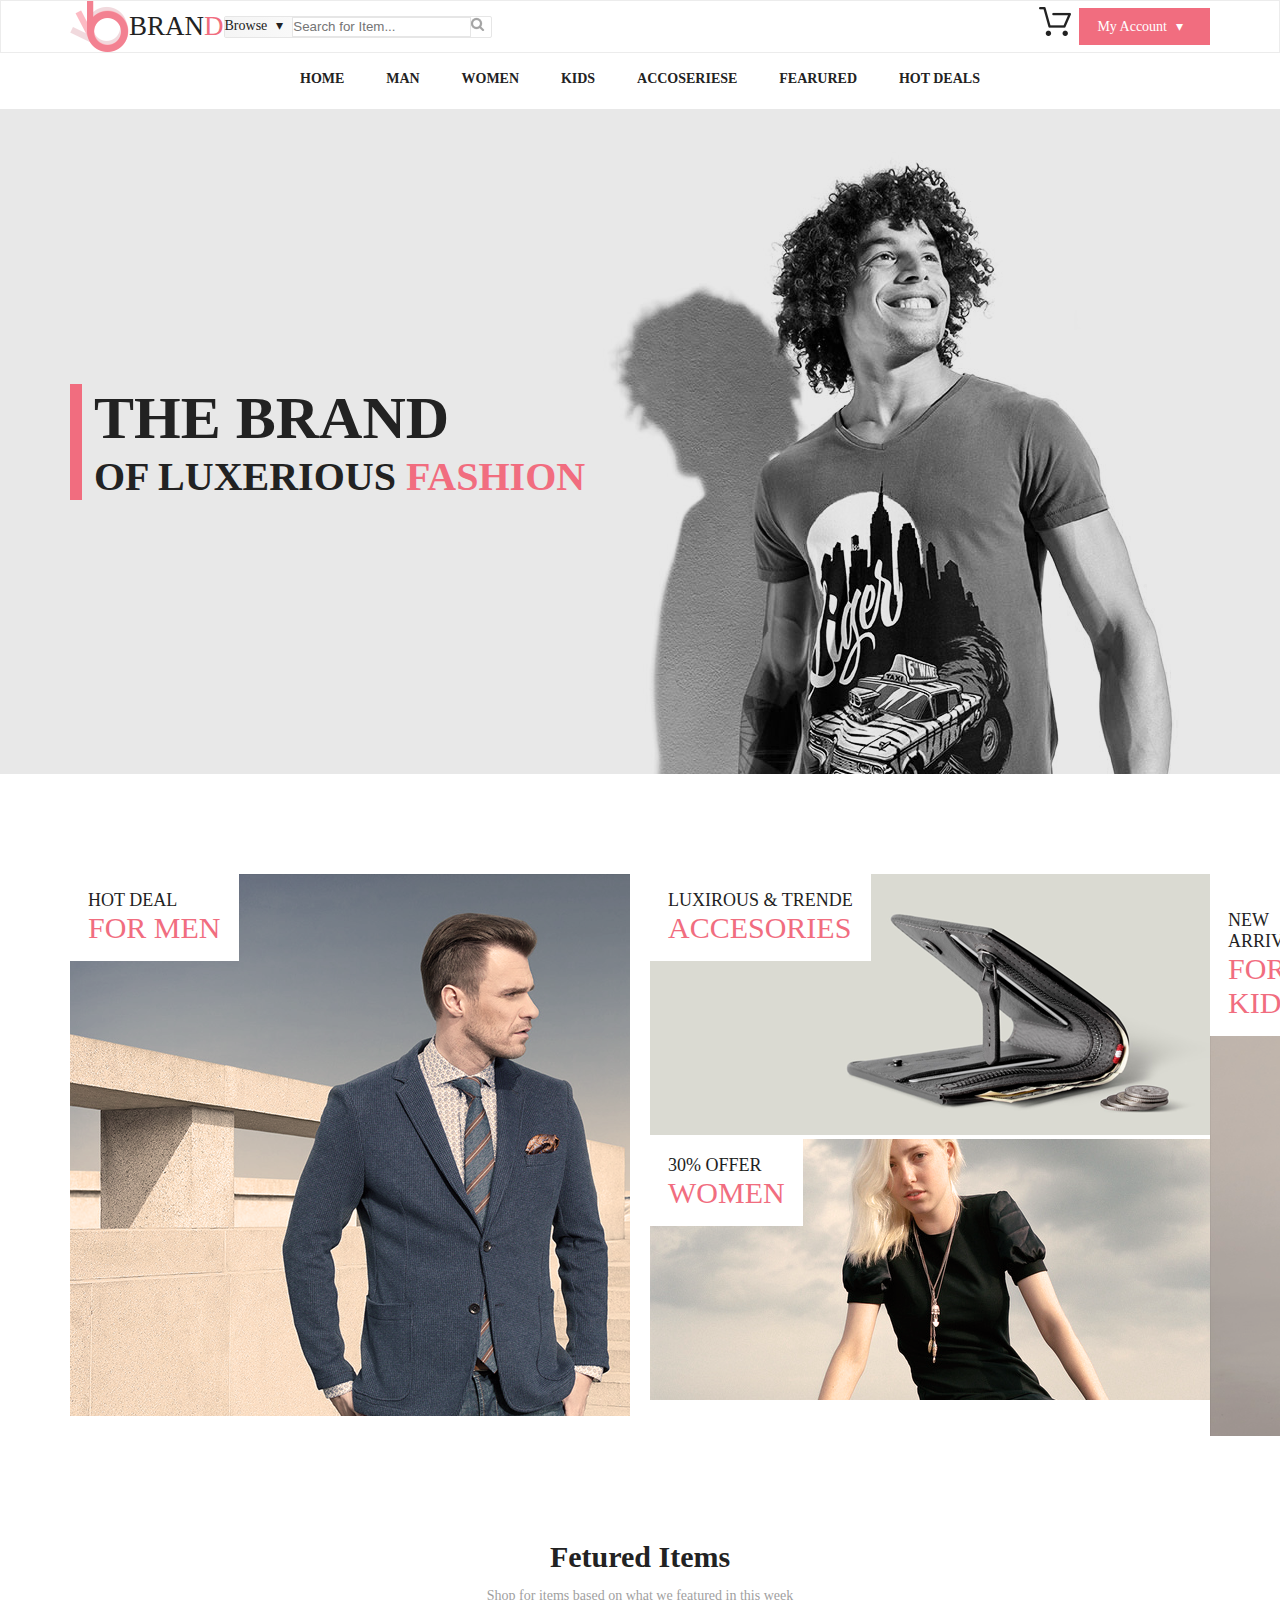
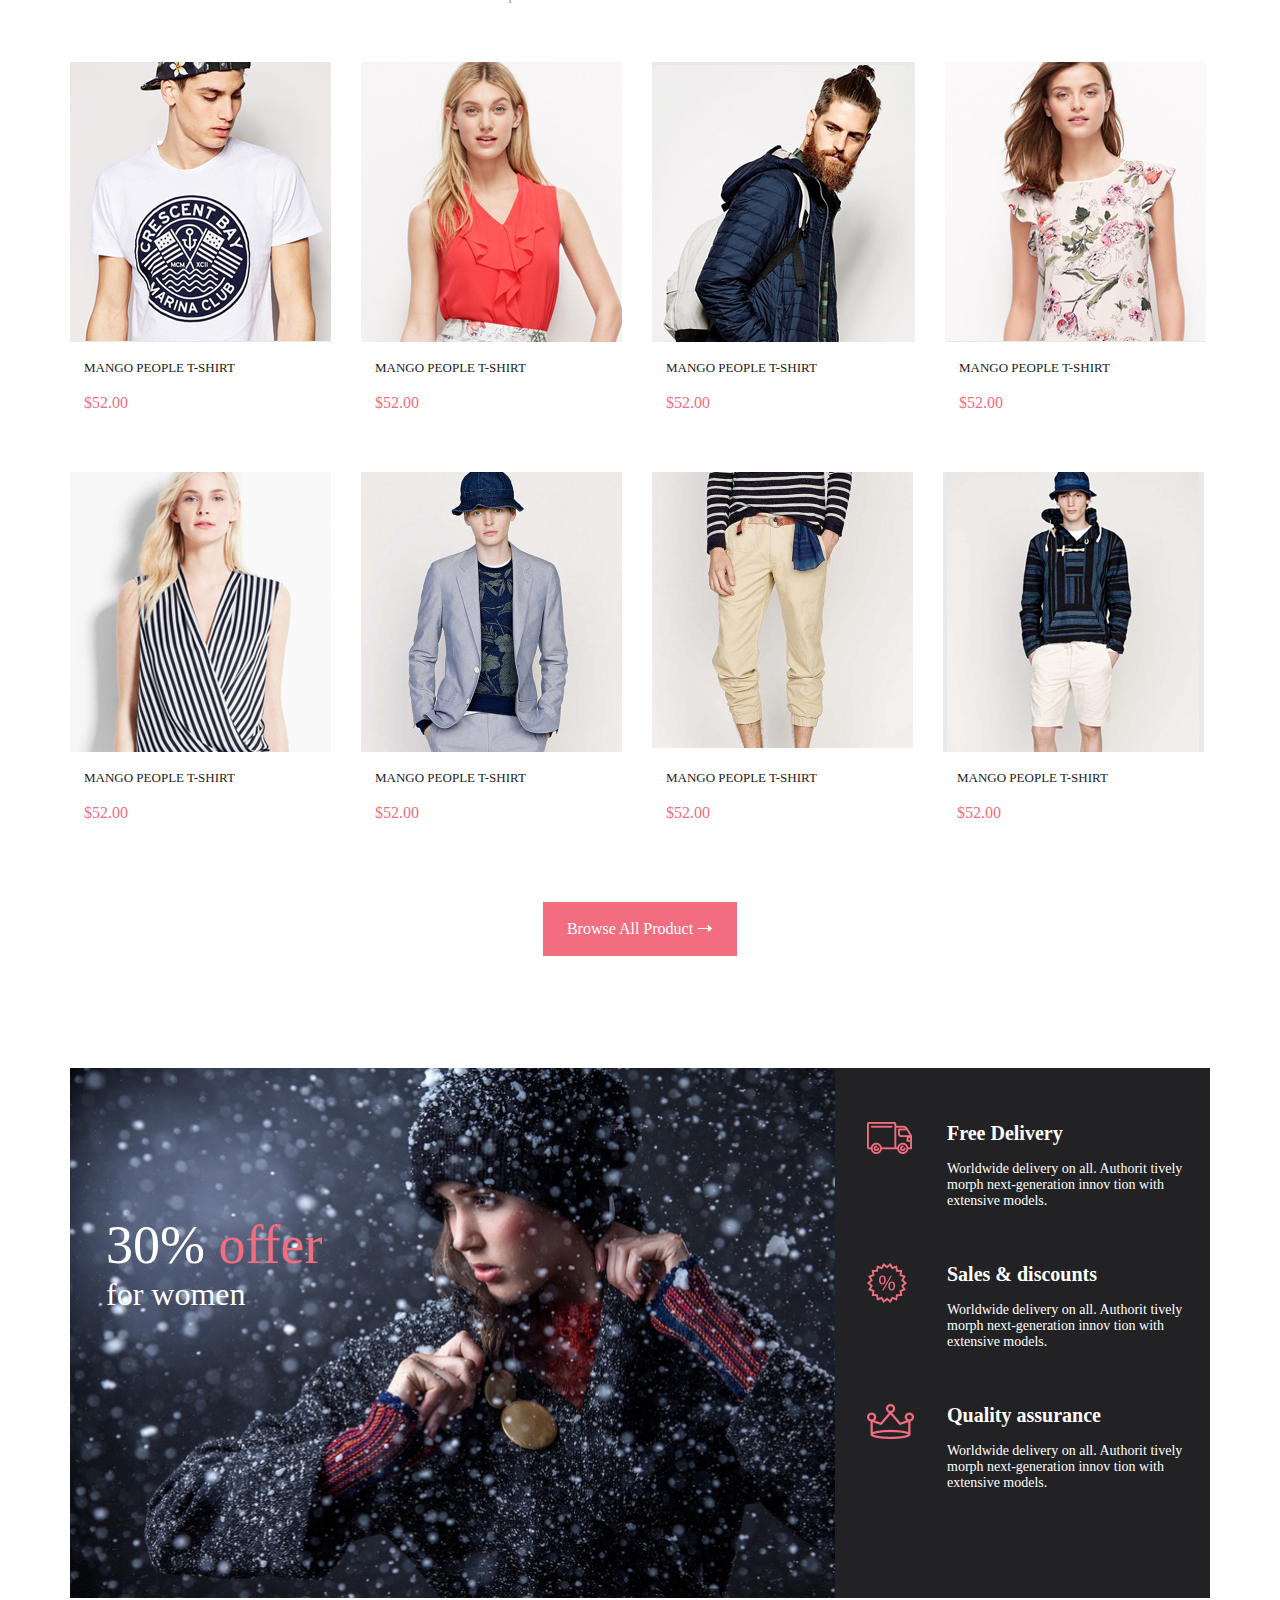
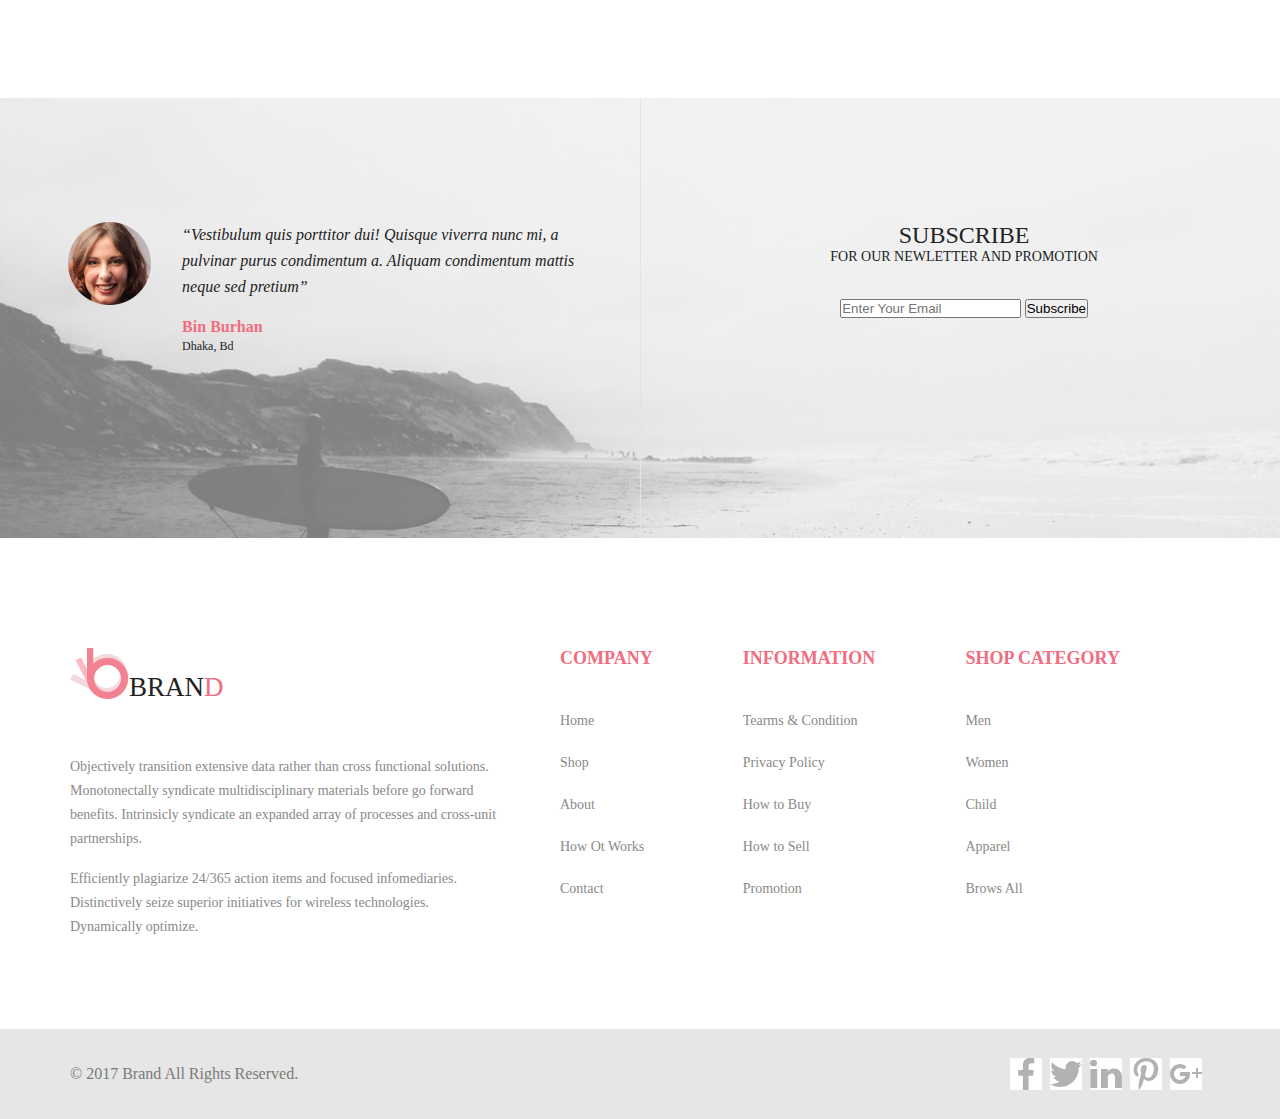
<file: index.html>
<!DOCTYPE html>
<html lang="en">

<head>
  <meta charset="UTF-8">
  <meta http-equiv="X-UA-Compatible" content="IE=edge">
  <meta name="viewport" content="width=device-width, initial-scale=1.0">
  <link rel="stylesheet" href="style.css">
  <title>Brand Shop</title>
</head>

<body>
  <header>
    <div class="main-menu">
      <div class="container">
        <div class="main-menu__wrapper">
          <div class="main-menu__left">
            <a class="logo" href="#">
              <img src="img/logo.png" alt="Brand logo">
              Bran<span class="pink-color">d</span>
            </a>
            <div class="main-menu__search">
              <details class="search__dropdown">
                <summary class="search__sum">Browse</summary>
                <div class="search__wrapper">
                  <h3 class="search__heading">Women</h5>
                  <ul class="search__list">
                    <li class="search__item">Dresses</li>
                    <li class="search__item">Tops</li>
                    <li class="search__item">Sweaters/Knits</li>
                    <li class="search__item">Jackets/Coats</li>
                    <li class="search__item">Blazers</li>
                    <li class="search__item">Denim</li>
                    <li class="search__item">Leggings/Pants</li>
                    <li class="search__item">Accessories</li>
                  </ul>
                  <h3 class="search__heading">Men</h5>
                  <ul class="search__list">
                    <li class="search__item">Tees/Tank tops</li>
                    <li class="search__item">Shirts/Polos</li>
                    <li class="search__item">Sweaters</li>
                    <li class="search__item">Sweatshirts/Hoodies</li>
                    <li class="search__item">Blazer</li>
                    <li class="search__item">Jackets/vests</li>
                  </ul>
                </div>
              </details>
              <form class="search__form">
                <input class="search__field" name="search" id="search" type="search" placeholder="Search for Item...">
                <button class="search__btn" type="submit"></button>
              </form>
            </div>
          </div>
          <div class="main-menu__right">
            <a class="main-menu__cart" href="#"></a>
            <div class="cart__wrapper">
              <ul class="cart__list">
                <li class="cart__item">
                  <a class="cart__item-link" href="#">
                    <div class="cart__item-info">
                      <h3 class="cart__item-heading">Rebox zane</h3>
                      <p>rating</p>
                      <span class="pink-color">1 x $250</span>
                    </div>
                    <img class="cart__item-img" src="img/cart-img1.png" alt="cart-img">
                  </a>
                </li>
                <li class="cart__item">
                  <a class="cart__item-link" href="#">
                    <div class="cart__item-info">
                      <h3 class="cart__item-heading">Rebox zane</h3>
                      <p>rating</p>
                      <span class="pink-color">1 x $250</span>
                  </div>
                  <img class="cart__item-img" src="img/cart-img2.png" alt="cart-img">
                  </a>  
                </li>
              </ul>
              <div class="cart__total">
                <p>Total</p>
                <span>$500.00</span>
              </div>
              <a class="cart__btn cart__check-btn" href="#">Checkout</a>
              <a class="cart__btn" href="#">Go to cart</a>
            </div>
            <details class="main-menu__dropdown">
              <summary>My Account</summary>
            </details>
          </div>
        </div>
      </div>
    </div>
    <nav class="nav container">
      <ul class="nav__list">
        <li class="nav__item">
          <a class="nav__link" href="#">Home</a>
          <div class="mega-menu">
            <div class="mega-menu__wrapper">
              <h3 class="mega-menu__heading">Women</h3>
              <ul class="mega-menu__list">
                <li class="mega-menu__item">
                  <a class="mega-menu__link" href="#">Dresses</a>
                </li>
                <li class="mega-menu__item">
                  <a class="mega-menu__link" href="#">Tops</a>
                </li>
                <li class="mega-menu__item">
                  <a class="mega-menu__link" href="#">Sweaters/Knits</a>
                </li>
                <li class="mega-menu__item">
                  <a class="mega-menu__link" href="#">Jackets/Coats</a>
                </li>
                <li class="mega-menu__item">
                  <a class="mega-menu__link" href="#">Blazers</a>
                </li>
                <li class="mega-menu__item">
                  <a class="mega-menu__link" href="#">Denim</a>
                </li>
                <li class="mega-menu__item">
                  <a class="mega-menu__link" href="#">Legging/Pants</a>
                </li>
                <li class="mega-menu__item">
                  <a class="mega-menu__link" href="#">Skirts/Shorts</a>
                </li>
                <li class="mega-menu__item">
                  <a class="mega-menu__link" href="#">Accessories</a>
                </li>
              </ul>
            </div>
            <div class="mega-menu__wrapper">
              <h3 class="mega-menu__heading">Women</h3>
              <ul class="mega-menu__list">
                <li class="mega-menu__item">
                  <a class="mega-menu__link" href="#">Dresses</a>
                </li>
                <li class="mega-menu__item">
                  <a class="mega-menu__link" href="#">Tops</a>
                </li>
                <li class="mega-menu__item">
                  <a class="mega-menu__link" href="#">Sweaters/Knits</a>
                </li>
                <li class="mega-menu__item">
                  <a class="mega-menu__link" href="#">Jackets/Coats</a>
                </li>
              </ul>
            </div>
            <div class="mega-menu__wrapper">
              <h3 class="mega-menu__heading">Women</h3>
              <ul class="mega-menu__list">
                <li class="mega-menu__item">
                  <a class="mega-menu__link" href="#">Dresses</a>
                </li>
                <li class="mega-menu__item">
                  <a class="mega-menu__link" href="#">Tops</a>
                </li>
                <li class="mega-menu__item">
                  <a class="mega-menu__link" href="#">Sweaters/Knits</a>
                </li>
              </ul>
            </div>
            <div class="mega-menu__wrapper">
              <h3 class="mega-menu__heading">Women</h3>
              <ul class="mega-menu__list">
                <li class="mega-menu__item">
                  <a class="mega-menu__link" href="#">Dresses</a>
                </li>
                <li class="mega-menu__item">
                  <a class="mega-menu__link" href="#">Tops</a>
                </li>
                <li class="mega-menu__item">
                  <a class="mega-menu__link" href="#">Sweaters/Knits</a>
                </li>
                <li class="mega-menu__item">
                  <a class="mega-menu__link" href="#">Jackets/Coats</a>
                </li>
              </ul>
            </div>
            <div class="mega-menu__wrapper">
              <a href="#">
                <img src="img/mega-menu-sale.png" alt="super-sale">
              </a>
            </div>
          </div>
        </li>
        <li class="nav__item">
          <a class="nav__link" href="#">Man</a>
          <div class="mega-menu">
            <div class="mega-menu__wrapper">
              <h3 class="mega-menu__heading">Women</h3>
              <ul class="mega-menu__list">
                <li class="mega-menu__item">
                  <a class="mega-menu__link" href="#">Dresses</a>
                </li>
                <li class="mega-menu__item">
                  <a class="mega-menu__link" href="#">Tops</a>
                </li>
                <li class="mega-menu__item">
                  <a class="mega-menu__link" href="#">Sweaters/Knits</a>
                </li>
                <li class="mega-menu__item">
                  <a class="mega-menu__link" href="#">Jackets/Coats</a>
                </li>
                <li class="mega-menu__item">
                  <a class="mega-menu__link" href="#">Blazers</a>
                </li>
                <li class="mega-menu__item">
                  <a class="mega-menu__link" href="#">Denim</a>
                </li>
                <li class="mega-menu__item">
                  <a class="mega-menu__link" href="#">Legging/Pants</a>
                </li>
                <li class="mega-menu__item">
                  <a class="mega-menu__link" href="#">Skirts/Shorts</a>
                </li>
                <li class="mega-menu__item">
                  <a class="mega-menu__link" href="#">Accessories</a>
                </li>
              </ul>
            </div>
            <div class="mega-menu__wrapper">
              <h3 class="mega-menu__heading">Women</h3>
              <ul class="mega-menu__list">
                <li class="mega-menu__item">
                  <a class="mega-menu__link" href="#">Dresses</a>
                </li>
                <li class="mega-menu__item">
                  <a class="mega-menu__link" href="#">Tops</a>
                </li>
                <li class="mega-menu__item">
                  <a class="mega-menu__link" href="#">Sweaters/Knits</a>
                </li>
                <li class="mega-menu__item">
                  <a class="mega-menu__link" href="#">Jackets/Coats</a>
                </li>
              </ul>
            </div>
            <div class="mega-menu__wrapper">
              <h3 class="mega-menu__heading">Women</h3>
              <ul class="mega-menu__list">
                <li class="mega-menu__item">
                  <a class="mega-menu__link" href="#">Dresses</a>
                </li>
                <li class="mega-menu__item">
                  <a class="mega-menu__link" href="#">Tops</a>
                </li>
                <li class="mega-menu__item">
                  <a class="mega-menu__link" href="#">Sweaters/Knits</a>
                </li>
              </ul>
            </div>
            <div class="mega-menu__wrapper">
              <h3 class="mega-menu__heading">Women</h3>
              <ul class="mega-menu__list">
                <li class="mega-menu__item">
                  <a class="mega-menu__link" href="#">Dresses</a>
                </li>
                <li class="mega-menu__item">
                  <a class="mega-menu__link" href="#">Tops</a>
                </li>
                <li class="mega-menu__item">
                  <a class="mega-menu__link" href="#">Sweaters/Knits</a>
                </li>
                <li class="mega-menu__item">
                  <a class="mega-menu__link" href="#">Jackets/Coats</a>
                </li>
              </ul>
            </div>
            <div class="mega-menu__wrapper">
              <a href="#">
                <img src="img/mega-menu-sale.png" alt="super-sale">
              </a>
            </div>
          </div>
        </li>
        <li class="nav__item">
          <a class="nav__link" href="#">Women</a>
          <div class="mega-menu">
            <div class="mega-menu__wrapper">
              <h3 class="mega-menu__heading">Women</h3>
              <ul class="mega-menu__list">
                <li class="mega-menu__item">
                  <a class="mega-menu__link" href="#">Dresses</a>
                </li>
                <li class="mega-menu__item">
                  <a class="mega-menu__link" href="#">Tops</a>
                </li>
                <li class="mega-menu__item">
                  <a class="mega-menu__link" href="#">Sweaters/Knits</a>
                </li>
                <li class="mega-menu__item">
                  <a class="mega-menu__link" href="#">Jackets/Coats</a>
                </li>
                <li class="mega-menu__item">
                  <a class="mega-menu__link" href="#">Blazers</a>
                </li>
                <li class="mega-menu__item">
                  <a class="mega-menu__link" href="#">Denim</a>
                </li>
                <li class="mega-menu__item">
                  <a class="mega-menu__link" href="#">Legging/Pants</a>
                </li>
                <li class="mega-menu__item">
                  <a class="mega-menu__link" href="#">Skirts/Shorts</a>
                </li>
                <li class="mega-menu__item">
                  <a class="mega-menu__link" href="#">Accessories</a>
                </li>
              </ul>
            </div>
            <div class="mega-menu__wrapper">
              <h3 class="mega-menu__heading">Women</h3>
              <ul class="mega-menu__list">
                <li class="mega-menu__item">
                  <a class="mega-menu__link" href="#">Dresses</a>
                </li>
                <li class="mega-menu__item">
                  <a class="mega-menu__link" href="#">Tops</a>
                </li>
                <li class="mega-menu__item">
                  <a class="mega-menu__link" href="#">Sweaters/Knits</a>
                </li>
                <li class="mega-menu__item">
                  <a class="mega-menu__link" href="#">Jackets/Coats</a>
                </li>
              </ul>
            </div>
            <div class="mega-menu__wrapper">
              <h3 class="mega-menu__heading">Women</h3>
              <ul class="mega-menu__list">
                <li class="mega-menu__item">
                  <a class="mega-menu__link" href="#">Dresses</a>
                </li>
                <li class="mega-menu__item">
                  <a class="mega-menu__link" href="#">Tops</a>
                </li>
                <li class="mega-menu__item">
                  <a class="mega-menu__link" href="#">Sweaters/Knits</a>
                </li>
              </ul>
            </div>
            <div class="mega-menu__wrapper">
              <h3 class="mega-menu__heading">Women</h3>
              <ul class="mega-menu__list">
                <li class="mega-menu__item">
                  <a class="mega-menu__link" href="#">Dresses</a>
                </li>
                <li class="mega-menu__item">
                  <a class="mega-menu__link" href="#">Tops</a>
                </li>
                <li class="mega-menu__item">
                  <a class="mega-menu__link" href="#">Sweaters/Knits</a>
                </li>
                <li class="mega-menu__item">
                  <a class="mega-menu__link" href="#">Jackets/Coats</a>
                </li>
              </ul>
            </div>
            <div class="mega-menu__wrapper">
              <a href="#">
                <img src="img/mega-menu-sale.png" alt="super-sale">
              </a>
            </div>
          </div>
        </li>
        <li class="nav__item">
          <a class="nav__link" href="#">Kids</a>
          <div class="mega-menu">
            <div class="mega-menu__wrapper">
              <h3 class="mega-menu__heading">Women</h3>
              <ul class="mega-menu__list">
                <li class="mega-menu__item">
                  <a class="mega-menu__link" href="#">Dresses</a>
                </li>
                <li class="mega-menu__item">
                  <a class="mega-menu__link" href="#">Tops</a>
                </li>
                <li class="mega-menu__item">
                  <a class="mega-menu__link" href="#">Sweaters/Knits</a>
                </li>
                <li class="mega-menu__item">
                  <a class="mega-menu__link" href="#">Jackets/Coats</a>
                </li>
                <li class="mega-menu__item">
                  <a class="mega-menu__link" href="#">Blazers</a>
                </li>
                <li class="mega-menu__item">
                  <a class="mega-menu__link" href="#">Denim</a>
                </li>
                <li class="mega-menu__item">
                  <a class="mega-menu__link" href="#">Legging/Pants</a>
                </li>
                <li class="mega-menu__item">
                  <a class="mega-menu__link" href="#">Skirts/Shorts</a>
                </li>
                <li class="mega-menu__item">
                  <a class="mega-menu__link" href="#">Accessories</a>
                </li>
              </ul>
            </div>
            <div class="mega-menu__wrapper">
              <h3 class="mega-menu__heading">Women</h3>
              <ul class="mega-menu__list">
                <li class="mega-menu__item">
                  <a class="mega-menu__link" href="#">Dresses</a>
                </li>
                <li class="mega-menu__item">
                  <a class="mega-menu__link" href="#">Tops</a>
                </li>
                <li class="mega-menu__item">
                  <a class="mega-menu__link" href="#">Sweaters/Knits</a>
                </li>
                <li class="mega-menu__item">
                  <a class="mega-menu__link" href="#">Jackets/Coats</a>
                </li>
              </ul>
            </div>
            <div class="mega-menu__wrapper">
              <h3 class="mega-menu__heading">Women</h3>
              <ul class="mega-menu__list">
                <li class="mega-menu__item">
                  <a class="mega-menu__link" href="#">Dresses</a>
                </li>
                <li class="mega-menu__item">
                  <a class="mega-menu__link" href="#">Tops</a>
                </li>
                <li class="mega-menu__item">
                  <a class="mega-menu__link" href="#">Sweaters/Knits</a>
                </li>
              </ul>
            </div>
            <div class="mega-menu__wrapper">
              <h3 class="mega-menu__heading">Women</h3>
              <ul class="mega-menu__list">
                <li class="mega-menu__item">
                  <a class="mega-menu__link" href="#">Dresses</a>
                </li>
                <li class="mega-menu__item">
                  <a class="mega-menu__link" href="#">Tops</a>
                </li>
                <li class="mega-menu__item">
                  <a class="mega-menu__link" href="#">Sweaters/Knits</a>
                </li>
                <li class="mega-menu__item">
                  <a class="mega-menu__link" href="#">Jackets/Coats</a>
                </li>
              </ul>
            </div>
            <div class="mega-menu__wrapper">
              <a href="#">
                <img src="img/mega-menu-sale.png" alt="super-sale">
              </a>
            </div>
          </div>
        </li>
        <li class="nav__item">
          <a class="nav__link" href="#">Accoseriese</a>
          <div class="mega-menu mega-menu__right">
            <div class="mega-menu__wrapper">
              <h3 class="mega-menu__heading">Women</h3>
              <ul class="mega-menu__list">
                <li class="mega-menu__item">
                  <a class="mega-menu__link" href="#">Dresses</a>
                </li>
                <li class="mega-menu__item">
                  <a class="mega-menu__link" href="#">Tops</a>
                </li>
                <li class="mega-menu__item">
                  <a class="mega-menu__link" href="#">Sweaters/Knits</a>
                </li>
                <li class="mega-menu__item">
                  <a class="mega-menu__link" href="#">Jackets/Coats</a>
                </li>
                <li class="mega-menu__item">
                  <a class="mega-menu__link" href="#">Blazers</a>
                </li>
                <li class="mega-menu__item">
                  <a class="mega-menu__link" href="#">Denim</a>
                </li>
                <li class="mega-menu__item">
                  <a class="mega-menu__link" href="#">Legging/Pants</a>
                </li>
                <li class="mega-menu__item">
                  <a class="mega-menu__link" href="#">Skirts/Shorts</a>
                </li>
                <li class="mega-menu__item">
                  <a class="mega-menu__link" href="#">Accessories</a>
                </li>
              </ul>
            </div>
            <div class="mega-menu__wrapper">
              <h3 class="mega-menu__heading">Women</h3>
              <ul class="mega-menu__list">
                <li class="mega-menu__item">
                  <a class="mega-menu__link" href="#">Dresses</a>
                </li>
                <li class="mega-menu__item">
                  <a class="mega-menu__link" href="#">Tops</a>
                </li>
                <li class="mega-menu__item">
                  <a class="mega-menu__link" href="#">Sweaters/Knits</a>
                </li>
                <li class="mega-menu__item">
                  <a class="mega-menu__link" href="#">Jackets/Coats</a>
                </li>
              </ul>
            </div>
            <div class="mega-menu__wrapper">
              <h3 class="mega-menu__heading">Women</h3>
              <ul class="mega-menu__list">
                <li class="mega-menu__item">
                  <a class="mega-menu__link" href="#">Dresses</a>
                </li>
                <li class="mega-menu__item">
                  <a class="mega-menu__link" href="#">Tops</a>
                </li>
                <li class="mega-menu__item">
                  <a class="mega-menu__link" href="#">Sweaters/Knits</a>
                </li>
              </ul>
            </div>
            <div class="mega-menu__wrapper">
              <h3 class="mega-menu__heading">Women</h3>
              <ul class="mega-menu__list">
                <li class="mega-menu__item">
                  <a class="mega-menu__link" href="#">Dresses</a>
                </li>
                <li class="mega-menu__item">
                  <a class="mega-menu__link" href="#">Tops</a>
                </li>
                <li class="mega-menu__item">
                  <a class="mega-menu__link" href="#">Sweaters/Knits</a>
                </li>
                <li class="mega-menu__item">
                  <a class="mega-menu__link" href="#">Jackets/Coats</a>
                </li>
              </ul>
            </div>
            <div class="mega-menu__wrapper">
              <a href="#">
                <img src="img/mega-menu-sale.png" alt="super-sale">
              </a>
            </div>
          </div>
        </li>
        <li class="nav__item">
          <a class="nav__link" href="#">Fearured</a>
          <div class="mega-menu mega-menu__right">
            <div class="mega-menu__wrapper">
              <h3 class="mega-menu__heading">Women</h3>
              <ul class="mega-menu__list">
                <li class="mega-menu__item">
                  <a class="mega-menu__link" href="#">Dresses</a>
                </li>
                <li class="mega-menu__item">
                  <a class="mega-menu__link" href="#">Tops</a>
                </li>
                <li class="mega-menu__item">
                  <a class="mega-menu__link" href="#">Sweaters/Knits</a>
                </li>
                <li class="mega-menu__item">
                  <a class="mega-menu__link" href="#">Jackets/Coats</a>
                </li>
                <li class="mega-menu__item">
                  <a class="mega-menu__link" href="#">Blazers</a>
                </li>
                <li class="mega-menu__item">
                  <a class="mega-menu__link" href="#">Denim</a>
                </li>
                <li class="mega-menu__item">
                  <a class="mega-menu__link" href="#">Legging/Pants</a>
                </li>
                <li class="mega-menu__item">
                  <a class="mega-menu__link" href="#">Skirts/Shorts</a>
                </li>
                <li class="mega-menu__item">
                  <a class="mega-menu__link" href="#">Accessories</a>
                </li>
              </ul>
            </div>
            <div class="mega-menu__wrapper">
              <h3 class="mega-menu__heading">Women</h3>
              <ul class="mega-menu__list">
                <li class="mega-menu__item">
                  <a class="mega-menu__link" href="#">Dresses</a>
                </li>
                <li class="mega-menu__item">
                  <a class="mega-menu__link" href="#">Tops</a>
                </li>
                <li class="mega-menu__item">
                  <a class="mega-menu__link" href="#">Sweaters/Knits</a>
                </li>
                <li class="mega-menu__item">
                  <a class="mega-menu__link" href="#">Jackets/Coats</a>
                </li>
              </ul>
            </div>
            <div class="mega-menu__wrapper">
              <h3 class="mega-menu__heading">Women</h3>
              <ul class="mega-menu__list">
                <li class="mega-menu__item">
                  <a class="mega-menu__link" href="#">Dresses</a>
                </li>
                <li class="mega-menu__item">
                  <a class="mega-menu__link" href="#">Tops</a>
                </li>
                <li class="mega-menu__item">
                  <a class="mega-menu__link" href="#">Sweaters/Knits</a>
                </li>
              </ul>
            </div>
            <div class="mega-menu__wrapper">
              <h3 class="mega-menu__heading">Women</h3>
              <ul class="mega-menu__list">
                <li class="mega-menu__item">
                  <a class="mega-menu__link" href="#">Dresses</a>
                </li>
                <li class="mega-menu__item">
                  <a class="mega-menu__link" href="#">Tops</a>
                </li>
                <li class="mega-menu__item">
                  <a class="mega-menu__link" href="#">Sweaters/Knits</a>
                </li>
                <li class="mega-menu__item">
                  <a class="mega-menu__link" href="#">Jackets/Coats</a>
                </li>
              </ul>
            </div>
            <div class="mega-menu__wrapper">
              <a href="#">
                <img src="img/mega-menu-sale.png" alt="super-sale">
              </a>
            </div>
          </div>
        </li>
        <li class="nav__item">
          <a class="nav__link" href="#">Hot deals</a>
          <div class="mega-menu mega-menu__right">
            <div class="mega-menu__wrapper">
              <h3 class="mega-menu__heading">Women</h3>
              <ul class="mega-menu__list">
                <li class="mega-menu__item">
                  <a class="mega-menu__link" href="#">Dresses</a>
                </li>
                <li class="mega-menu__item">
                  <a class="mega-menu__link" href="#">Tops</a>
                </li>
                <li class="mega-menu__item">
                  <a class="mega-menu__link" href="#">Sweaters/Knits</a>
                </li>
                <li class="mega-menu__item">
                  <a class="mega-menu__link" href="#">Jackets/Coats</a>
                </li>
                <li class="mega-menu__item">
                  <a class="mega-menu__link" href="#">Blazers</a>
                </li>
                <li class="mega-menu__item">
                  <a class="mega-menu__link" href="#">Denim</a>
                </li>
                <li class="mega-menu__item">
                  <a class="mega-menu__link" href="#">Legging/Pants</a>
                </li>
                <li class="mega-menu__item">
                  <a class="mega-menu__link" href="#">Skirts/Shorts</a>
                </li>
                <li class="mega-menu__item">
                  <a class="mega-menu__link" href="#">Accessories</a>
                </li>
              </ul>
            </div>
            <div class="mega-menu__wrapper">
              <h3 class="mega-menu__heading">Women</h3>
              <ul class="mega-menu__list">
                <li class="mega-menu__item">
                  <a class="mega-menu__link" href="#">Dresses</a>
                </li>
                <li class="mega-menu__item">
                  <a class="mega-menu__link" href="#">Tops</a>
                </li>
                <li class="mega-menu__item">
                  <a class="mega-menu__link" href="#">Sweaters/Knits</a>
                </li>
                <li class="mega-menu__item">
                  <a class="mega-menu__link" href="#">Jackets/Coats</a>
                </li>
              </ul>
            </div>
            <div class="mega-menu__wrapper">
              <h3 class="mega-menu__heading">Women</h3>
              <ul class="mega-menu__list">
                <li class="mega-menu__item">
                  <a class="mega-menu__link" href="#">Dresses</a>
                </li>
                <li class="mega-menu__item">
                  <a class="mega-menu__link" href="#">Tops</a>
                </li>
                <li class="mega-menu__item">
                  <a class="mega-menu__link" href="#">Sweaters/Knits</a>
                </li>
              </ul>
            </div>
            <div class="mega-menu__wrapper">
              <h3 class="mega-menu__heading">Women</h3>
              <ul class="mega-menu__list">
                <li class="mega-menu__item">
                  <a class="mega-menu__link" href="#">Dresses</a>
                </li>
                <li class="mega-menu__item">
                  <a class="mega-menu__link" href="#">Tops</a>
                </li>
                <li class="mega-menu__item">
                  <a class="mega-menu__link" href="#">Sweaters/Knits</a>
                </li>
                <li class="mega-menu__item">
                  <a class="mega-menu__link" href="#">Jackets/Coats</a>
                </li>
              </ul>
            </div>
            <div class="mega-menu__wrapper">
              <a href="#">
                <img src="img/mega-menu-sale.png" alt="super-sale">
              </a>
            </div>
          </div>
        </li>
      </ul>
    </nav>
  </header>
  
  <main>
    <div class="slider">
      <div class="container">
        <div class="slider__wrapper">
          <div class="slider__heading">
            <span class="rect"></span>
            <h1 class="heading"><span class="heading__large">THE BRAND </span><br>OF LUXERIOUS <span class="pink-color">FASHION</span></h1>
          </div>
        </div>
      </div>
    </div>
    <div class="category container">
      <ul class="category__list">
        <li class="category__item category__item--first">
          <a href="#">
            <p class="category__badge">Hot deal<br><span class="pink-color large-letters">for men</span></p>
            <img class="category__picture" src="img/men-category.png" alt="men caterogy">
          </a>
        </li>
        <li class="category__item">
          <a href="#">
            <p class="category__badge">Luxirous & trende<br><span class="pink-color large-letters">accesories</span></p>
            <img class="category__picture" src="img/acces-category.png" alt="accesories category">
          </a>
        </li>
        <li class="category__item category__item--women">
          <a href="#">
            <p class="category__badge">30% offer<br><span class="pink-color large-letters">women</span></p>
            <img class="category__picture" src="img/women-category.png" alt="women category">
          </a>
        </li>
        <li class="category__item category__item--last">
          <a href="#">
            <p class="category__badge">New arrivals<br><span class="pink-color large-letters">for kids</span></p>
            <img class="category__picture" src="img/kids-category.png" alt="kids category">
          </a>
        </li>
      </ul>
    </div>
    <div class="featured container">
      <h2 class="featured__heading">Fetured Items</h2>
      <p class="featured__text">Shop for items based on what we featured in this week</p>
      <ul class="featured__list">
        <li class="featured__item">
          <a class="featured__link" href="#">
            <h4 class="featured__name">Mango People T-shirt</h4>
            <span class="featured__price pink-color">$52.00</span>
            <div class="featured__pic-wrapper">
              <img class="featured__pic" src="img/item-1.png" alt="item1">
            </div>
          </a>
        </li>
        <li class="featured__item">
          <a class="featured__link" href="#">
            <h4 class="featured__name">Mango People T-shirt</h4>
            <span class="featured__price pink-color">$52.00</span>
            <div class="featured__pic-wrapper">
              <img class="featured__pic" src="img/item-2.png" alt="item2">
            </div>
          </a>
        </li>
        <li class="featured__item">
          <a class="featured__link" href="#">
            <h4 class="featured__name">Mango People T-shirt</h4>
            <span class="featured__price pink-color">$52.00</span>
            <div class="featured__pic-wrapper">
              <img class="featured__pic" src="img/item-3.png" alt="item3">
            </div>
          </a>
        </li>
        <li class="featured__item">
          <a class="featured__link" href="#">
            <h4 class="featured__name">Mango People T-shirt</h4>
            <span class="featured__price pink-color">$52.00</span>
            <div class="featured__pic-wrapper">
              <img class="featured__pic" src="img/item-4.png" alt="item4">
            </div>
          </a>
        </li>
        <li class="featured__item">
          <a class="featured__link" href="#">
            <h4 class="featured__name">Mango People T-shirt</h4>
            <span class="featured__price pink-color">$52.00</span>
            <div class="featured__pic-wrapper">
              <img class="featured__pic" src="img/item-5.png" alt="item5">
            </div>
          </a>
        </li>
        <li class="featured__item">
          <a class="featured__link" href="#">
            <h4 class="featured__name">Mango People T-shirt</h4>
            <span class="featured__price pink-color">$52.00</span>
            <div class="featured__pic-wrapper">
              <img class="featured__pic" src="img/item-6.png" alt="item6">
            </div>
          </a>
        </li>
        <li class="featured__item">
          <a class="featured__link" href="#">
            <h4 class="featured__name">Mango People T-shirt</h4>
            <span class="featured__price pink-color">$52.00</span>
            <div class="featured__pic-wrapper">
              <img class="featured__pic" src="img/item-7.png" alt="item7">
            </div>
          </a>
        </li>
        <li class="featured__item">
          <a class="featured__link" href="#">
            <h4 class="featured__name">Mango People T-shirt</h4>
            <span class="featured__price pink-color">$52.00</span>
            <div class="featured__pic-wrapper">
              <img class="featured__pic" src="img/item-8.png" alt="item8">
            </div>
          </a>
        </li>
      </ul>
      <a class="featured__btn" href="#">Browse All Product &#129042;</a>
    </div>
    <div class="feature">
      <div class="feature__wrapper container">
        <div class="feature__bg">
          <p class="feature__heading"><span class="large-letters">30% <span class="pink-color">offer</span></span><br>for women</p>
        </div>
        <ul class="feature__list">
          <li class="feature__item feature__item--delivery">
            <h3 class="feature__title">Free Delivery</h3>
            <p class="feature__desc">Worldwide delivery on all. Authorit tively morph next-generation innov tion with extensive models.</p>
          </li>
          <li class="feature__item feature__item--discounts">
            <h3 class="feature__title">Sales & discounts</h3>
            <p class="feature__desc">Worldwide delivery on all. Authorit tively morph next-generation innov tion with extensive models.</p>
          </li>
          <li class="feature__item feature__item--quality">
            <h3 class="feature__title">Quality assurance</h3>
            <p class="feature__desc">Worldwide delivery on all. Authorit tively morph next-generation innov tion with extensive models.</p>
          </li>
        </ul>
      </div>
    </div>
    <div class="subscribe">
      <div class="subscribe__wrapper container">
        <blockquote class="subscribe__quote">
          <p class="subscribe__text">“Vestibulum quis porttitor dui! Quisque viverra nunc mi, a pulvinar purus condimentum a. Aliquam condimentum mattis neque sed pretium”</p>
          <p class="subscribe__author pink-color">Bin Burhan<br><span class="author-place">Dhaka, Bd</span></p>
        </blockquote>
        <div class="subscribe__form">
          <p class="subscribe__title"><span class="large-letters">Subscribe</span><br>for our newletter and promotion</p>
          <form method="post" name="sub_form">
            <input type="text" name="name" placeholder="Enter Your Email">
            <input type="submit" value="Subscribe">
          </form>
        </div>
      </div>
    </div>
  </main>
  
  <footer class="footer">
    <div class="footer__top container">
      <div class="footer__about-us">
        <a class="footer__logo logo" href="#">
          <img class="footer__logo" src="img/logo.png" alt="Brand logo">
          Bran<span class="pink-color">d</span>
        </a>
        <p class="footer__text">Objectively transition extensive data rather than cross functional solutions. Monotonectally syndicate multidisciplinary materials before go forward benefits. Intrinsicly syndicate an expanded array of processes and cross-unit partnerships.</p>
        <br>
        <p class="footer__text">Efficiently plagiarize 24/365 action items and focused infomediaries. Distinctively seize superior initiatives for wireless technologies. Dynamically optimize.</p>
      </div>
      <nav class="footer-nav">
        <section class="footer-nav__menu">
          <h3 class="footer-nav__heading">Company</h3>
          <ul class="footer-nav__list">
            <li class="footer-nav__item"><a class="footer-nav__link" href="#">Home</a></li>
            <li class="footer-nav__item"><a class="footer-nav__link" href="#">Shop</a></li>
            <li class="footer-nav__item"><a class="footer-nav__link" href="#">About</a></li>
            <li class="footer-nav__item"><a class="footer-nav__link" href="#">How Ot Works</a></li>
            <li class="footer-nav__item"><a class="footer-nav__link" href="#">Contact</a></li>
          </ul>
        </section>
        <section class="footer-nav__menu">
          <h3 class="footer-nav__heading">Information</h3>
          <ul class="footer-nav__list">
            <li class="footer-nav__item"><a class="footer-nav__link" href="#">Tearms & Condition</a></li>
            <li class="footer-nav__item"><a class="footer-nav__link" href="#">Privacy Policy</a></li>
            <li class="footer-nav__item"><a class="footer-nav__link" href="#">How to Buy</a></li>
            <li class="footer-nav__item"><a class="footer-nav__link" href="#">How to Sell</a></li>
            <li class="footer-nav__item"><a class="footer-nav__link" href="#">Promotion</a></li>
          </ul>
        </section>
        <section class="footer-nav__menu">
          <h3 class="footer-nav__heading">Shop category</h3>
          <ul class="footer-nav__list">
            <li class="footer-nav__item"><a class="footer-nav__link" href="#">Men</a></li>
            <li class="footer-nav__item"><a class="footer-nav__link" href="#">Women</a></li>
            <li class="footer-nav__item"><a class="footer-nav__link" href="#">Child</a></li>
            <li class="footer-nav__item"><a class="footer-nav__link" href="#">Apparel</a></li>
            <li class="footer-nav__item"><a class="footer-nav__link" href="#">Brows All</a></li>
          </ul>
        </section>
      </nav>
    </div>
    <div class="footer__bottom">
      <div class="footer__wrapper container">
        <p class="footer__copyright">© 2017 Brand All Rights Reserved.</p>
        <ul class="footer__social">
          <li class="social__item">
            <a class="social__link" href="#">
              <svg class="social__icon" viewBox="0 0 24 24"><path  d="m15.997 3.985h2.191v-3.816c-.378-.052-1.678-.169-3.192-.169-3.159 0-5.323 1.987-5.323 5.639v3.361h-3.486v4.266h3.486v10.734h4.274v-10.733h3.345l.531-4.266h-3.877v-2.939c.001-1.233.333-2.077 2.051-2.077z" /></svg>
            </a>
          </li>
          <li class="social__item">
            <a class="social__link" href="#">
              <svg class="social__icon" viewBox="0 0 512 512"><path d="M512,97.248c-19.04,8.352-39.328,13.888-60.48,16.576c21.76-12.992,38.368-33.408,46.176-58.016 c-20.288,12.096-42.688,20.64-66.56,25.408C411.872,60.704,384.416,48,354.464,48c-58.112,0-104.896,47.168-104.896,104.992 c0,8.32,0.704,16.32,2.432,23.936c-87.264-4.256-164.48-46.08-216.352-109.792c-9.056,15.712-14.368,33.696-14.368,53.056 c0,36.352,18.72,68.576,46.624,87.232c-16.864-0.32-33.408-5.216-47.424-12.928c0,0.32,0,0.736,0,1.152 c0,51.008,36.384,93.376,84.096,103.136c-8.544,2.336-17.856,3.456-27.52,3.456c-6.72,0-13.504-0.384-19.872-1.792 c13.6,41.568,52.192,72.128,98.08,73.12c-35.712,27.936-81.056,44.768-130.144,44.768c-8.608,0-16.864-0.384-25.12-1.44 C46.496,446.88,101.6,464,161.024,464c193.152,0,298.752-160,298.752-298.688c0-4.64-0.16-9.12-0.384-13.568 C480.224,136.96,497.728,118.496,512,97.248z" /></svg>
            </a>
          </li>
          <li class="social__item">
            <a class="social__link" href="#">
              <svg class="social__icon" viewBox="0 0 22 22"><path d="M2.67,1.211c0.682,0,1.216,0.215,1.604,0.643S4.87,2.822,4.898,3.469 c0,0.639-0.218,1.178-0.657,1.616C3.802,5.522,3.202,5.741,2.443,5.741H2.416c-0.741,0-1.328-0.219-1.765-0.656 C0.219,4.647,0,4.108,0,3.469c0-0.657,0.238-1.197,0.718-1.622C1.198,1.423,1.85,1.211,2.67,1.211z M0.287,7.535H4.97v13.156H0.287 V7.535z M21.903,13.148v7.543h-4.682v-7.036c0-0.895-0.184-1.612-0.55-2.158c-0.364-0.541-0.973-0.812-1.833-0.812 c-0.655,0-1.181,0.166-1.573,0.5c-0.393,0.332-0.678,0.699-0.85,1.102c-0.056,0.146-0.091,0.307-0.11,0.486 c-0.018,0.176-0.026,0.367-0.026,0.568v7.351H7.568c0.02-2.226,0.031-4.268,0.031-6.12v-2.339v-2.125 c0-0.647-0.007-1.199-0.018-1.657C7.575,7.997,7.568,7.69,7.568,7.535h4.711v1.863l-0.026,0.054h0.026V9.398 c0.146-0.229,0.333-0.468,0.561-0.719c0.231-0.25,0.507-0.484,0.843-0.7c0.333-0.214,0.734-0.39,1.204-0.533 c0.473-0.141,1.011-0.211,1.624-0.211c0.762,0,1.474,0.116,2.138,0.349c0.662,0.233,1.231,0.598,1.715,1.096 c0.481,0.495,0.858,1.111,1.132,1.847C21.769,11.261,21.903,12.135,21.903,13.148z" /></svg>
            </a>
          </li>
          <li class="social__item">
            <a class="social__link" href="#">
              <svg class="social__icon" viewBox="0 0 98 98"><path d="M51.125,0C24.469,0,11.029,19.11,11.029,35.047c0,9.649,3.653,18.232,11.487,21.432c1.286,0.525,2.438,0.019,2.812-1.403 c0.258-0.985,0.871-3.468,1.144-4.503c0.376-1.407,0.229-1.9-0.807-3.126c-2.259-2.665-3.703-6.115-3.703-11.002 c0-14.178,10.608-26.87,27.624-26.87c15.064,0,23.342,9.206,23.342,21.5c0,16.176-7.159,29.828-17.786,29.828 c-5.87,0-10.262-4.854-8.854-10.807c1.686-7.107,4.951-14.778,4.951-19.907c0-4.592-2.463-8.423-7.565-8.423 c-6,0-10.819,6.207-10.819,14.521c0,5.296,1.789,8.878,1.789,8.878s-6.141,26.015-7.215,30.571 c-2.145,9.072-0.322,20.195-0.168,21.318c0.089,0.666,0.944,0.824,1.332,0.322c0.555-0.723,7.7-9.544,10.129-18.359 c0.687-2.496,3.944-15.42,3.944-15.42c1.95,3.717,7.647,6.992,13.706,6.992c18.034,0,30.271-16.441,30.271-38.45 C86.644,15.498,72.547,0,51.125,0z" /></svg>
            </a>
          </li>
          <li class="social__item">
            <a class="social__link" href="#">
              <svg class="social__icon" viewBox="0 0 512 512"><polygon points="448,224 448,160 416,160 416,224 352,224 352,256 416,256 416,320 448,320 448,256 512,256 512,224" /><path d="M160,224v64h90.528c-13.216,37.248-48.8,64-90.528,64c-52.928,0-96-43.072-96-96c0-52.928,43.072-96,96-96 c22.944,0,45.024,8.224,62.176,23.168l42.048-48.256C235.424,109.824,198.432,96,160,96C71.776,96,0,167.776,0,256 s71.776,160,160,160s160-71.776,160-160v-32H160z" /></svg>
            </a>
          </li>
        </ul>
      </div>
    </div>
  </footer>
</body>

</html>
</file>
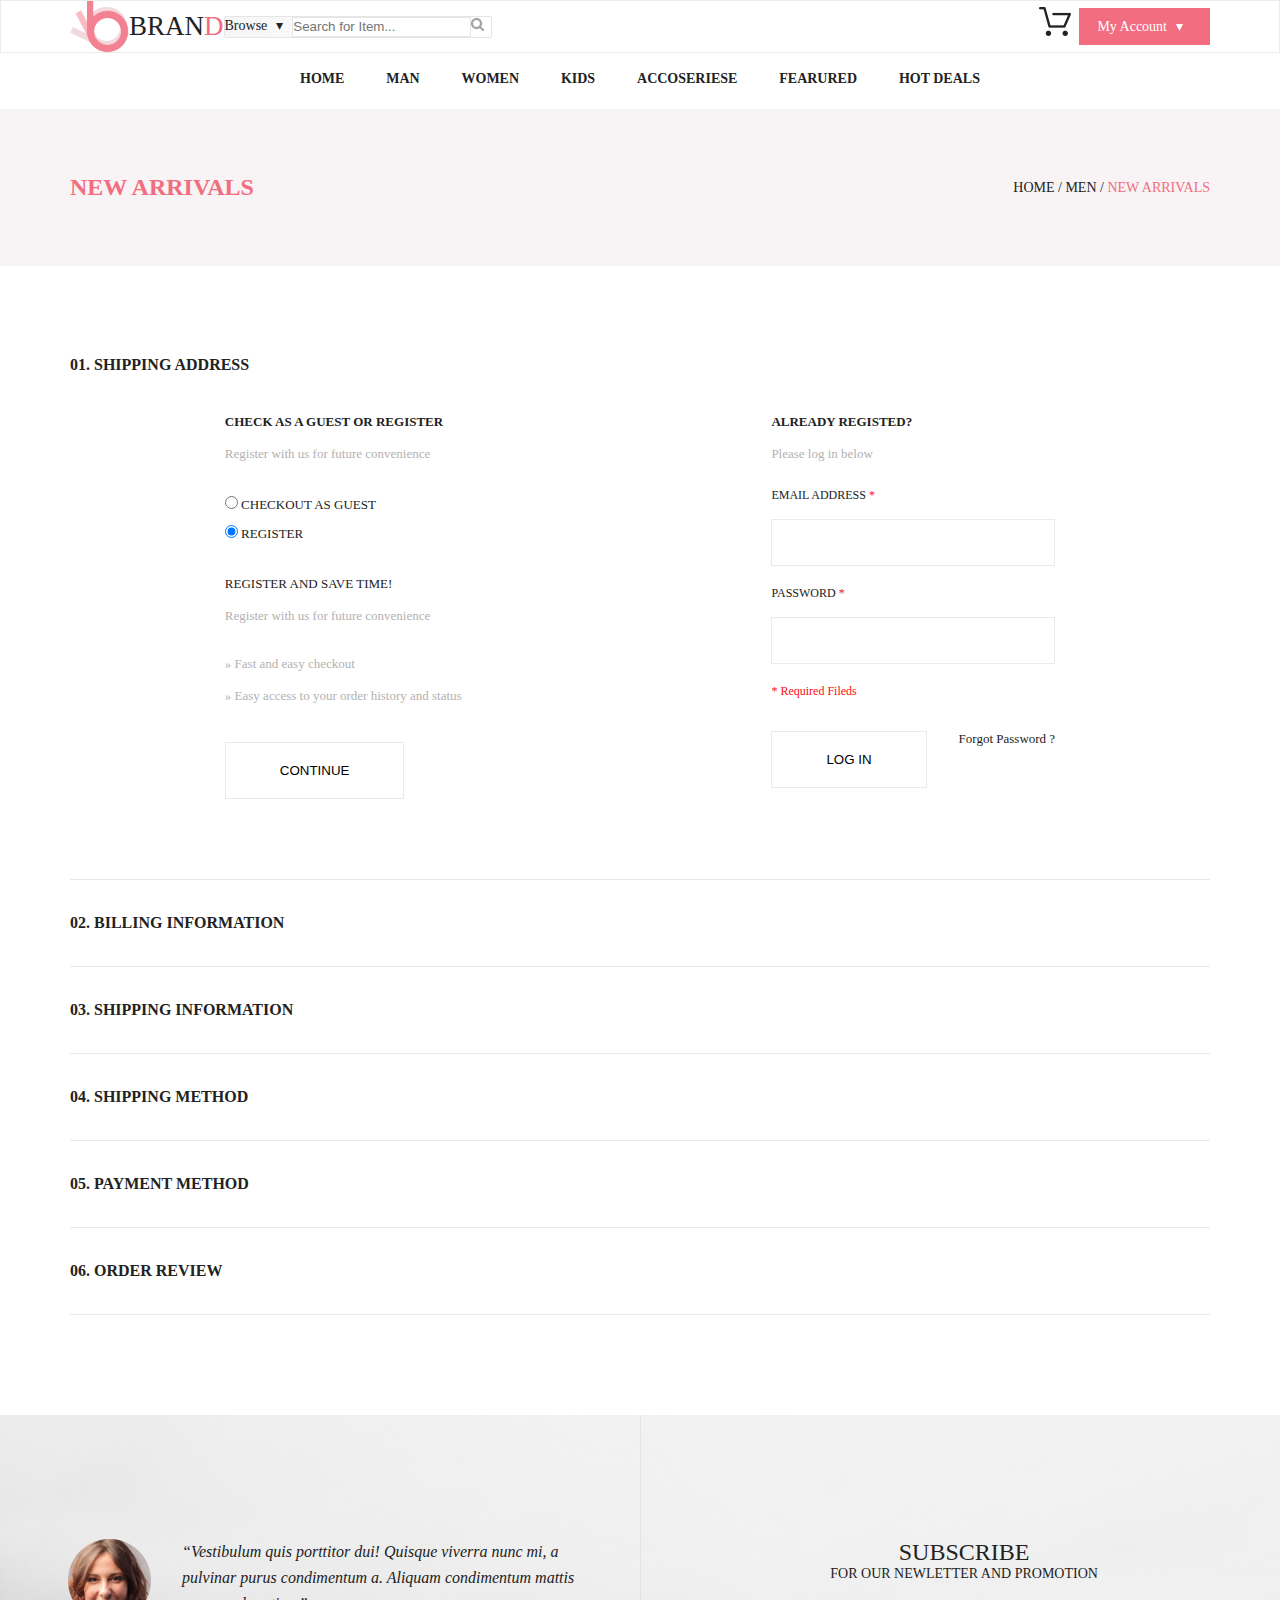
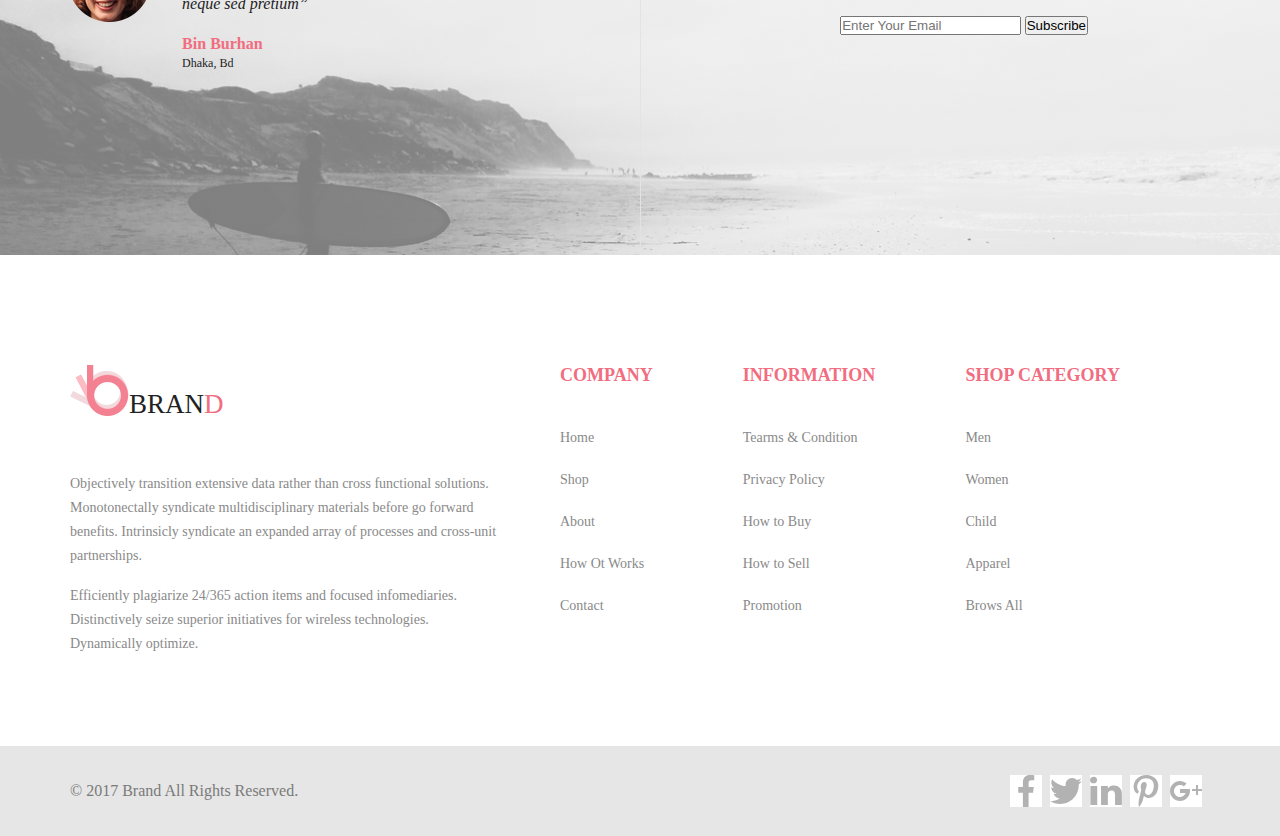
<file: checkout.html>
<!DOCTYPE html>
<html lang="en">
<head>
  <meta charset="UTF-8">
  <meta http-equiv="X-UA-Compatible" content="IE=edge">
  <meta name="viewport" content="width=device-width, initial-scale=1.0">
  <link rel="stylesheet" href="style.css">
  <title>Brand Shop: checkout</title>
</head>

  <body>
    <header>
      <div class="main-menu">
        <div class="container">
          <div class="main-menu__wrapper">
            <div class="main-menu__left">
              <a class="logo" href="#">
                <img src="img/logo.png" alt="Brand logo">
                Bran<span class="pink-color">d</span>
              </a>
              <div class="main-menu__search">
                <details class="search__dropdown">
                  <summary class="search__sum">Browse</summary>
                  <div class="search__wrapper">
                    <h3 class="search__heading">Women</h5>
                      <ul class="search__list">
                        <li class="search__item">Dresses</li>
                        <li class="search__item">Tops</li>
                        <li class="search__item">Sweaters/Knits</li>
                        <li class="search__item">Jackets/Coats</li>
                        <li class="search__item">Blazers</li>
                        <li class="search__item">Denim</li>
                        <li class="search__item">Leggings/Pants</li>
                        <li class="search__item">Accessories</li>
                      </ul>
                      <h3 class="search__heading">Men</h5>
                        <ul class="search__list">
                          <li class="search__item">Tees/Tank tops</li>
                          <li class="search__item">Shirts/Polos</li>
                          <li class="search__item">Sweaters</li>
                          <li class="search__item">Sweatshirts/Hoodies</li>
                          <li class="search__item">Blazer</li>
                          <li class="search__item">Jackets/vests</li>
                        </ul>
                  </div>
                </details>
                <form class="search__form">
                  <input class="search__field" name="search" id="search" type="search" placeholder="Search for Item...">
                  <button class="search__btn" type="submit"></button>
                </form>
              </div>
            </div>
            <div class="main-menu__right">
              <a class="main-menu__cart" href="#"></a>
              <div class="cart__wrapper">
                <ul class="cart__list">
                  <li class="cart__item">
                    <a class="cart__item-link" href="#">
                      <div class="cart__item-info">
                        <h3 class="cart__item-heading">Rebox zane</h3>
                        <p>rating</p>
                        <span class="pink-color">1 x $250</span>
                      </div>
                      <img class="cart__item-img" src="img/cart-img1.png" alt="cart-img">
                    </a>
                  </li>
                  <li class="cart__item">
                    <a class="cart__item-link" href="#">
                      <div class="cart__item-info">
                        <h3 class="cart__item-heading">Rebox zane</h3>
                        <p>rating</p>
                        <span class="pink-color">1 x $250</span>
                      </div>
                      <img class="cart__item-img" src="img/cart-img2.png" alt="cart-img">
                    </a>
                  </li>
                </ul>
                <div class="cart__total">
                  <p>Total</p>
                  <span>$500.00</span>
                </div>
                <a class="cart__btn cart__check-btn" href="#">Checkout</a>
                <a class="cart__btn" href="#">Go to cart</a>
              </div>
              <details class="main-menu__dropdown">
                <summary>My Account</summary>
              </details>
            </div>
          </div>
        </div>
      </div>
      <nav class="nav container">
        <ul class="nav__list">
          <li class="nav__item">
            <a class="nav__link" href="#">Home</a>
            <div class="mega-menu">
              <div class="mega-menu__wrapper">
                <h3 class="mega-menu__heading">Women</h3>
                <ul class="mega-menu__list">
                  <li class="mega-menu__item">
                    <a class="mega-menu__link" href="#">Dresses</a>
                  </li>
                  <li class="mega-menu__item">
                    <a class="mega-menu__link" href="#">Tops</a>
                  </li>
                  <li class="mega-menu__item">
                    <a class="mega-menu__link" href="#">Sweaters/Knits</a>
                  </li>
                  <li class="mega-menu__item">
                    <a class="mega-menu__link" href="#">Jackets/Coats</a>
                  </li>
                  <li class="mega-menu__item">
                    <a class="mega-menu__link" href="#">Blazers</a>
                  </li>
                  <li class="mega-menu__item">
                    <a class="mega-menu__link" href="#">Denim</a>
                  </li>
                  <li class="mega-menu__item">
                    <a class="mega-menu__link" href="#">Legging/Pants</a>
                  </li>
                  <li class="mega-menu__item">
                    <a class="mega-menu__link" href="#">Skirts/Shorts</a>
                  </li>
                  <li class="mega-menu__item">
                    <a class="mega-menu__link" href="#">Accessories</a>
                  </li>
                </ul>
              </div>
              <div class="mega-menu__wrapper">
                <h3 class="mega-menu__heading">Women</h3>
                <ul class="mega-menu__list">
                  <li class="mega-menu__item">
                    <a class="mega-menu__link" href="#">Dresses</a>
                  </li>
                  <li class="mega-menu__item">
                    <a class="mega-menu__link" href="#">Tops</a>
                  </li>
                  <li class="mega-menu__item">
                    <a class="mega-menu__link" href="#">Sweaters/Knits</a>
                  </li>
                  <li class="mega-menu__item">
                    <a class="mega-menu__link" href="#">Jackets/Coats</a>
                  </li>
                </ul>
              </div>
              <div class="mega-menu__wrapper">
                <h3 class="mega-menu__heading">Women</h3>
                <ul class="mega-menu__list">
                  <li class="mega-menu__item">
                    <a class="mega-menu__link" href="#">Dresses</a>
                  </li>
                  <li class="mega-menu__item">
                    <a class="mega-menu__link" href="#">Tops</a>
                  </li>
                  <li class="mega-menu__item">
                    <a class="mega-menu__link" href="#">Sweaters/Knits</a>
                  </li>
                </ul>
              </div>
              <div class="mega-menu__wrapper">
                <h3 class="mega-menu__heading">Women</h3>
                <ul class="mega-menu__list">
                  <li class="mega-menu__item">
                    <a class="mega-menu__link" href="#">Dresses</a>
                  </li>
                  <li class="mega-menu__item">
                    <a class="mega-menu__link" href="#">Tops</a>
                  </li>
                  <li class="mega-menu__item">
                    <a class="mega-menu__link" href="#">Sweaters/Knits</a>
                  </li>
                  <li class="mega-menu__item">
                    <a class="mega-menu__link" href="#">Jackets/Coats</a>
                  </li>
                </ul>
              </div>
              <div class="mega-menu__wrapper">
                <a href="#">
                  <img src="img/mega-menu-sale.png" alt="super-sale">
                </a>
              </div>
            </div>
          </li>
          <li class="nav__item">
            <a class="nav__link" href="#">Man</a>
            <div class="mega-menu">
              <div class="mega-menu__wrapper">
                <h3 class="mega-menu__heading">Women</h3>
                <ul class="mega-menu__list">
                  <li class="mega-menu__item">
                    <a class="mega-menu__link" href="#">Dresses</a>
                  </li>
                  <li class="mega-menu__item">
                    <a class="mega-menu__link" href="#">Tops</a>
                  </li>
                  <li class="mega-menu__item">
                    <a class="mega-menu__link" href="#">Sweaters/Knits</a>
                  </li>
                  <li class="mega-menu__item">
                    <a class="mega-menu__link" href="#">Jackets/Coats</a>
                  </li>
                  <li class="mega-menu__item">
                    <a class="mega-menu__link" href="#">Blazers</a>
                  </li>
                  <li class="mega-menu__item">
                    <a class="mega-menu__link" href="#">Denim</a>
                  </li>
                  <li class="mega-menu__item">
                    <a class="mega-menu__link" href="#">Legging/Pants</a>
                  </li>
                  <li class="mega-menu__item">
                    <a class="mega-menu__link" href="#">Skirts/Shorts</a>
                  </li>
                  <li class="mega-menu__item">
                    <a class="mega-menu__link" href="#">Accessories</a>
                  </li>
                </ul>
              </div>
              <div class="mega-menu__wrapper">
                <h3 class="mega-menu__heading">Women</h3>
                <ul class="mega-menu__list">
                  <li class="mega-menu__item">
                    <a class="mega-menu__link" href="#">Dresses</a>
                  </li>
                  <li class="mega-menu__item">
                    <a class="mega-menu__link" href="#">Tops</a>
                  </li>
                  <li class="mega-menu__item">
                    <a class="mega-menu__link" href="#">Sweaters/Knits</a>
                  </li>
                  <li class="mega-menu__item">
                    <a class="mega-menu__link" href="#">Jackets/Coats</a>
                  </li>
                </ul>
              </div>
              <div class="mega-menu__wrapper">
                <h3 class="mega-menu__heading">Women</h3>
                <ul class="mega-menu__list">
                  <li class="mega-menu__item">
                    <a class="mega-menu__link" href="#">Dresses</a>
                  </li>
                  <li class="mega-menu__item">
                    <a class="mega-menu__link" href="#">Tops</a>
                  </li>
                  <li class="mega-menu__item">
                    <a class="mega-menu__link" href="#">Sweaters/Knits</a>
                  </li>
                </ul>
              </div>
              <div class="mega-menu__wrapper">
                <h3 class="mega-menu__heading">Women</h3>
                <ul class="mega-menu__list">
                  <li class="mega-menu__item">
                    <a class="mega-menu__link" href="#">Dresses</a>
                  </li>
                  <li class="mega-menu__item">
                    <a class="mega-menu__link" href="#">Tops</a>
                  </li>
                  <li class="mega-menu__item">
                    <a class="mega-menu__link" href="#">Sweaters/Knits</a>
                  </li>
                  <li class="mega-menu__item">
                    <a class="mega-menu__link" href="#">Jackets/Coats</a>
                  </li>
                </ul>
              </div>
              <div class="mega-menu__wrapper">
                <a href="#">
                  <img src="img/mega-menu-sale.png" alt="super-sale">
                </a>
              </div>
            </div>
          </li>
          <li class="nav__item">
            <a class="nav__link" href="#">Women</a>
            <div class="mega-menu">
              <div class="mega-menu__wrapper">
                <h3 class="mega-menu__heading">Women</h3>
                <ul class="mega-menu__list">
                  <li class="mega-menu__item">
                    <a class="mega-menu__link" href="#">Dresses</a>
                  </li>
                  <li class="mega-menu__item">
                    <a class="mega-menu__link" href="#">Tops</a>
                  </li>
                  <li class="mega-menu__item">
                    <a class="mega-menu__link" href="#">Sweaters/Knits</a>
                  </li>
                  <li class="mega-menu__item">
                    <a class="mega-menu__link" href="#">Jackets/Coats</a>
                  </li>
                  <li class="mega-menu__item">
                    <a class="mega-menu__link" href="#">Blazers</a>
                  </li>
                  <li class="mega-menu__item">
                    <a class="mega-menu__link" href="#">Denim</a>
                  </li>
                  <li class="mega-menu__item">
                    <a class="mega-menu__link" href="#">Legging/Pants</a>
                  </li>
                  <li class="mega-menu__item">
                    <a class="mega-menu__link" href="#">Skirts/Shorts</a>
                  </li>
                  <li class="mega-menu__item">
                    <a class="mega-menu__link" href="#">Accessories</a>
                  </li>
                </ul>
              </div>
              <div class="mega-menu__wrapper">
                <h3 class="mega-menu__heading">Women</h3>
                <ul class="mega-menu__list">
                  <li class="mega-menu__item">
                    <a class="mega-menu__link" href="#">Dresses</a>
                  </li>
                  <li class="mega-menu__item">
                    <a class="mega-menu__link" href="#">Tops</a>
                  </li>
                  <li class="mega-menu__item">
                    <a class="mega-menu__link" href="#">Sweaters/Knits</a>
                  </li>
                  <li class="mega-menu__item">
                    <a class="mega-menu__link" href="#">Jackets/Coats</a>
                  </li>
                </ul>
              </div>
              <div class="mega-menu__wrapper">
                <h3 class="mega-menu__heading">Women</h3>
                <ul class="mega-menu__list">
                  <li class="mega-menu__item">
                    <a class="mega-menu__link" href="#">Dresses</a>
                  </li>
                  <li class="mega-menu__item">
                    <a class="mega-menu__link" href="#">Tops</a>
                  </li>
                  <li class="mega-menu__item">
                    <a class="mega-menu__link" href="#">Sweaters/Knits</a>
                  </li>
                </ul>
              </div>
              <div class="mega-menu__wrapper">
                <h3 class="mega-menu__heading">Women</h3>
                <ul class="mega-menu__list">
                  <li class="mega-menu__item">
                    <a class="mega-menu__link" href="#">Dresses</a>
                  </li>
                  <li class="mega-menu__item">
                    <a class="mega-menu__link" href="#">Tops</a>
                  </li>
                  <li class="mega-menu__item">
                    <a class="mega-menu__link" href="#">Sweaters/Knits</a>
                  </li>
                  <li class="mega-menu__item">
                    <a class="mega-menu__link" href="#">Jackets/Coats</a>
                  </li>
                </ul>
              </div>
              <div class="mega-menu__wrapper">
                <a href="#">
                  <img src="img/mega-menu-sale.png" alt="super-sale">
                </a>
              </div>
            </div>
          </li>
          <li class="nav__item">
            <a class="nav__link" href="#">Kids</a>
            <div class="mega-menu">
              <div class="mega-menu__wrapper">
                <h3 class="mega-menu__heading">Women</h3>
                <ul class="mega-menu__list">
                  <li class="mega-menu__item">
                    <a class="mega-menu__link" href="#">Dresses</a>
                  </li>
                  <li class="mega-menu__item">
                    <a class="mega-menu__link" href="#">Tops</a>
                  </li>
                  <li class="mega-menu__item">
                    <a class="mega-menu__link" href="#">Sweaters/Knits</a>
                  </li>
                  <li class="mega-menu__item">
                    <a class="mega-menu__link" href="#">Jackets/Coats</a>
                  </li>
                  <li class="mega-menu__item">
                    <a class="mega-menu__link" href="#">Blazers</a>
                  </li>
                  <li class="mega-menu__item">
                    <a class="mega-menu__link" href="#">Denim</a>
                  </li>
                  <li class="mega-menu__item">
                    <a class="mega-menu__link" href="#">Legging/Pants</a>
                  </li>
                  <li class="mega-menu__item">
                    <a class="mega-menu__link" href="#">Skirts/Shorts</a>
                  </li>
                  <li class="mega-menu__item">
                    <a class="mega-menu__link" href="#">Accessories</a>
                  </li>
                </ul>
              </div>
              <div class="mega-menu__wrapper">
                <h3 class="mega-menu__heading">Women</h3>
                <ul class="mega-menu__list">
                  <li class="mega-menu__item">
                    <a class="mega-menu__link" href="#">Dresses</a>
                  </li>
                  <li class="mega-menu__item">
                    <a class="mega-menu__link" href="#">Tops</a>
                  </li>
                  <li class="mega-menu__item">
                    <a class="mega-menu__link" href="#">Sweaters/Knits</a>
                  </li>
                  <li class="mega-menu__item">
                    <a class="mega-menu__link" href="#">Jackets/Coats</a>
                  </li>
                </ul>
              </div>
              <div class="mega-menu__wrapper">
                <h3 class="mega-menu__heading">Women</h3>
                <ul class="mega-menu__list">
                  <li class="mega-menu__item">
                    <a class="mega-menu__link" href="#">Dresses</a>
                  </li>
                  <li class="mega-menu__item">
                    <a class="mega-menu__link" href="#">Tops</a>
                  </li>
                  <li class="mega-menu__item">
                    <a class="mega-menu__link" href="#">Sweaters/Knits</a>
                  </li>
                </ul>
              </div>
              <div class="mega-menu__wrapper">
                <h3 class="mega-menu__heading">Women</h3>
                <ul class="mega-menu__list">
                  <li class="mega-menu__item">
                    <a class="mega-menu__link" href="#">Dresses</a>
                  </li>
                  <li class="mega-menu__item">
                    <a class="mega-menu__link" href="#">Tops</a>
                  </li>
                  <li class="mega-menu__item">
                    <a class="mega-menu__link" href="#">Sweaters/Knits</a>
                  </li>
                  <li class="mega-menu__item">
                    <a class="mega-menu__link" href="#">Jackets/Coats</a>
                  </li>
                </ul>
              </div>
              <div class="mega-menu__wrapper">
                <a href="#">
                  <img src="img/mega-menu-sale.png" alt="super-sale">
                </a>
              </div>
            </div>
          </li>
          <li class="nav__item">
            <a class="nav__link" href="#">Accoseriese</a>
            <div class="mega-menu mega-menu__right">
              <div class="mega-menu__wrapper">
                <h3 class="mega-menu__heading">Women</h3>
                <ul class="mega-menu__list">
                  <li class="mega-menu__item">
                    <a class="mega-menu__link" href="#">Dresses</a>
                  </li>
                  <li class="mega-menu__item">
                    <a class="mega-menu__link" href="#">Tops</a>
                  </li>
                  <li class="mega-menu__item">
                    <a class="mega-menu__link" href="#">Sweaters/Knits</a>
                  </li>
                  <li class="mega-menu__item">
                    <a class="mega-menu__link" href="#">Jackets/Coats</a>
                  </li>
                  <li class="mega-menu__item">
                    <a class="mega-menu__link" href="#">Blazers</a>
                  </li>
                  <li class="mega-menu__item">
                    <a class="mega-menu__link" href="#">Denim</a>
                  </li>
                  <li class="mega-menu__item">
                    <a class="mega-menu__link" href="#">Legging/Pants</a>
                  </li>
                  <li class="mega-menu__item">
                    <a class="mega-menu__link" href="#">Skirts/Shorts</a>
                  </li>
                  <li class="mega-menu__item">
                    <a class="mega-menu__link" href="#">Accessories</a>
                  </li>
                </ul>
              </div>
              <div class="mega-menu__wrapper">
                <h3 class="mega-menu__heading">Women</h3>
                <ul class="mega-menu__list">
                  <li class="mega-menu__item">
                    <a class="mega-menu__link" href="#">Dresses</a>
                  </li>
                  <li class="mega-menu__item">
                    <a class="mega-menu__link" href="#">Tops</a>
                  </li>
                  <li class="mega-menu__item">
                    <a class="mega-menu__link" href="#">Sweaters/Knits</a>
                  </li>
                  <li class="mega-menu__item">
                    <a class="mega-menu__link" href="#">Jackets/Coats</a>
                  </li>
                </ul>
              </div>
              <div class="mega-menu__wrapper">
                <h3 class="mega-menu__heading">Women</h3>
                <ul class="mega-menu__list">
                  <li class="mega-menu__item">
                    <a class="mega-menu__link" href="#">Dresses</a>
                  </li>
                  <li class="mega-menu__item">
                    <a class="mega-menu__link" href="#">Tops</a>
                  </li>
                  <li class="mega-menu__item">
                    <a class="mega-menu__link" href="#">Sweaters/Knits</a>
                  </li>
                </ul>
              </div>
              <div class="mega-menu__wrapper">
                <h3 class="mega-menu__heading">Women</h3>
                <ul class="mega-menu__list">
                  <li class="mega-menu__item">
                    <a class="mega-menu__link" href="#">Dresses</a>
                  </li>
                  <li class="mega-menu__item">
                    <a class="mega-menu__link" href="#">Tops</a>
                  </li>
                  <li class="mega-menu__item">
                    <a class="mega-menu__link" href="#">Sweaters/Knits</a>
                  </li>
                  <li class="mega-menu__item">
                    <a class="mega-menu__link" href="#">Jackets/Coats</a>
                  </li>
                </ul>
              </div>
              <div class="mega-menu__wrapper">
                <a href="#">
                  <img src="img/mega-menu-sale.png" alt="super-sale">
                </a>
              </div>
            </div>
          </li>
          <li class="nav__item">
            <a class="nav__link" href="#">Fearured</a>
            <div class="mega-menu mega-menu__right">
              <div class="mega-menu__wrapper">
                <h3 class="mega-menu__heading">Women</h3>
                <ul class="mega-menu__list">
                  <li class="mega-menu__item">
                    <a class="mega-menu__link" href="#">Dresses</a>
                  </li>
                  <li class="mega-menu__item">
                    <a class="mega-menu__link" href="#">Tops</a>
                  </li>
                  <li class="mega-menu__item">
                    <a class="mega-menu__link" href="#">Sweaters/Knits</a>
                  </li>
                  <li class="mega-menu__item">
                    <a class="mega-menu__link" href="#">Jackets/Coats</a>
                  </li>
                  <li class="mega-menu__item">
                    <a class="mega-menu__link" href="#">Blazers</a>
                  </li>
                  <li class="mega-menu__item">
                    <a class="mega-menu__link" href="#">Denim</a>
                  </li>
                  <li class="mega-menu__item">
                    <a class="mega-menu__link" href="#">Legging/Pants</a>
                  </li>
                  <li class="mega-menu__item">
                    <a class="mega-menu__link" href="#">Skirts/Shorts</a>
                  </li>
                  <li class="mega-menu__item">
                    <a class="mega-menu__link" href="#">Accessories</a>
                  </li>
                </ul>
              </div>
              <div class="mega-menu__wrapper">
                <h3 class="mega-menu__heading">Women</h3>
                <ul class="mega-menu__list">
                  <li class="mega-menu__item">
                    <a class="mega-menu__link" href="#">Dresses</a>
                  </li>
                  <li class="mega-menu__item">
                    <a class="mega-menu__link" href="#">Tops</a>
                  </li>
                  <li class="mega-menu__item">
                    <a class="mega-menu__link" href="#">Sweaters/Knits</a>
                  </li>
                  <li class="mega-menu__item">
                    <a class="mega-menu__link" href="#">Jackets/Coats</a>
                  </li>
                </ul>
              </div>
              <div class="mega-menu__wrapper">
                <h3 class="mega-menu__heading">Women</h3>
                <ul class="mega-menu__list">
                  <li class="mega-menu__item">
                    <a class="mega-menu__link" href="#">Dresses</a>
                  </li>
                  <li class="mega-menu__item">
                    <a class="mega-menu__link" href="#">Tops</a>
                  </li>
                  <li class="mega-menu__item">
                    <a class="mega-menu__link" href="#">Sweaters/Knits</a>
                  </li>
                </ul>
              </div>
              <div class="mega-menu__wrapper">
                <h3 class="mega-menu__heading">Women</h3>
                <ul class="mega-menu__list">
                  <li class="mega-menu__item">
                    <a class="mega-menu__link" href="#">Dresses</a>
                  </li>
                  <li class="mega-menu__item">
                    <a class="mega-menu__link" href="#">Tops</a>
                  </li>
                  <li class="mega-menu__item">
                    <a class="mega-menu__link" href="#">Sweaters/Knits</a>
                  </li>
                  <li class="mega-menu__item">
                    <a class="mega-menu__link" href="#">Jackets/Coats</a>
                  </li>
                </ul>
              </div>
              <div class="mega-menu__wrapper">
                <a href="#">
                  <img src="img/mega-menu-sale.png" alt="super-sale">
                </a>
              </div>
            </div>
          </li>
          <li class="nav__item">
            <a class="nav__link" href="#">Hot deals</a>
            <div class="mega-menu mega-menu__right">
              <div class="mega-menu__wrapper">
                <h3 class="mega-menu__heading">Women</h3>
                <ul class="mega-menu__list">
                  <li class="mega-menu__item">
                    <a class="mega-menu__link" href="#">Dresses</a>
                  </li>
                  <li class="mega-menu__item">
                    <a class="mega-menu__link" href="#">Tops</a>
                  </li>
                  <li class="mega-menu__item">
                    <a class="mega-menu__link" href="#">Sweaters/Knits</a>
                  </li>
                  <li class="mega-menu__item">
                    <a class="mega-menu__link" href="#">Jackets/Coats</a>
                  </li>
                  <li class="mega-menu__item">
                    <a class="mega-menu__link" href="#">Blazers</a>
                  </li>
                  <li class="mega-menu__item">
                    <a class="mega-menu__link" href="#">Denim</a>
                  </li>
                  <li class="mega-menu__item">
                    <a class="mega-menu__link" href="#">Legging/Pants</a>
                  </li>
                  <li class="mega-menu__item">
                    <a class="mega-menu__link" href="#">Skirts/Shorts</a>
                  </li>
                  <li class="mega-menu__item">
                    <a class="mega-menu__link" href="#">Accessories</a>
                  </li>
                </ul>
              </div>
              <div class="mega-menu__wrapper">
                <h3 class="mega-menu__heading">Women</h3>
                <ul class="mega-menu__list">
                  <li class="mega-menu__item">
                    <a class="mega-menu__link" href="#">Dresses</a>
                  </li>
                  <li class="mega-menu__item">
                    <a class="mega-menu__link" href="#">Tops</a>
                  </li>
                  <li class="mega-menu__item">
                    <a class="mega-menu__link" href="#">Sweaters/Knits</a>
                  </li>
                  <li class="mega-menu__item">
                    <a class="mega-menu__link" href="#">Jackets/Coats</a>
                  </li>
                </ul>
              </div>
              <div class="mega-menu__wrapper">
                <h3 class="mega-menu__heading">Women</h3>
                <ul class="mega-menu__list">
                  <li class="mega-menu__item">
                    <a class="mega-menu__link" href="#">Dresses</a>
                  </li>
                  <li class="mega-menu__item">
                    <a class="mega-menu__link" href="#">Tops</a>
                  </li>
                  <li class="mega-menu__item">
                    <a class="mega-menu__link" href="#">Sweaters/Knits</a>
                  </li>
                </ul>
              </div>
              <div class="mega-menu__wrapper">
                <h3 class="mega-menu__heading">Women</h3>
                <ul class="mega-menu__list">
                  <li class="mega-menu__item">
                    <a class="mega-menu__link" href="#">Dresses</a>
                  </li>
                  <li class="mega-menu__item">
                    <a class="mega-menu__link" href="#">Tops</a>
                  </li>
                  <li class="mega-menu__item">
                    <a class="mega-menu__link" href="#">Sweaters/Knits</a>
                  </li>
                  <li class="mega-menu__item">
                    <a class="mega-menu__link" href="#">Jackets/Coats</a>
                  </li>
                </ul>
              </div>
              <div class="mega-menu__wrapper">
                <a href="#">
                  <img src="img/mega-menu-sale.png" alt="super-sale">
                </a>
              </div>
            </div>
          </li>
        </ul>
      </nav>
    </header>

    <main>
      <div class="check__heading">
        <div class="check__heading-wrapper container">
          <h1 class="check__title">New arrivals</h1>
          <p class="check__cite">Home / Men / <span class="pink-color">New Arrivals</span></p>
        </div>
      </div>
      <form class="check__form container" action="#" method="POST">
        <fieldset class="form__register fieldset">
          <legend class="fieldset__legend fieldset__legend--register">01. Shipping Address</legend>
          <div class="register">
            <section class="register__left">
              <h3 class="register__title">Check as a guest or register</h3>
              <p>Register with us for future convenience</p>
              <div class="register__options">
                <label  for="guest">
                  <input class="register__option" type="radio" name="checkRegister" id="guest">
                  Checkout as guest
                </label>
                <label for="register">
                  <input class="register__option register__option--last" type="radio" name="checkRegister" id="register" checked>
                  Register
                </label>
              </div>
              <p class="register__text">Register and save time!</p>
              <p>Register with us for future convenience</p>
              <ul class="register__feature">
                <li class="register__feature-item">&#187; Fast and easy checkout</li>
                <li class="register__feature-item">&#187; Easy access to your order history and status</li>
              </ul>
              <button class="register__btn" type="submit">Continue</button>
            </section>
            <section class="register__right">
              <h3 class="register__title">Already registed?</h3>
              <p>Please log in below</p>
              <div class="register__login">
                <label class="register__label" for="email"> Email address <span class="red-color">*</span></label>
                <input class="register__input" type="email" name="email" id="email" required>
                <label class="register__label" for="password">Password <span class="red-color">*</span></label>
                <input class="register__input" type="password" name="password" id="password" required>
                <span class="red-color">* Required fileds</span>
              </div>
              <div class="register__bottom">
                <button class="register__btn register__btn--login" type="submit">Log in</button>
                <a href="#">Forgot Password ?</a>
              </div>
              
            </section>
          </div>
        </fieldset>
        <fieldset class="fieldset">
          <legend class="fieldset__legend">02. Billing information</legend>
        </fieldset>
        <fieldset class="fieldset">
          <legend class="fieldset__legend">03. Shipping information</legend>
        </fieldset>
        <fieldset class="fieldset">
          <legend class="fieldset__legend">04. Shipping method</legend>
        </fieldset>
        <fieldset class="fieldset">
          <legend class="fieldset__legend">05. Payment method</legend>
        </fieldset>
        <fieldset class="fieldset">
          <legend class="fieldset__legend">06. Order review</legend>
        </fieldset>
      </form>
      <div class="subscribe">
        <div class="subscribe__wrapper container">
          <blockquote class="subscribe__quote">
            <p class="subscribe__text">“Vestibulum quis porttitor dui! Quisque viverra nunc mi, a pulvinar purus condimentum
              a. Aliquam condimentum mattis neque sed pretium”</p>
            <p class="subscribe__author pink-color">Bin Burhan<br><span class="author-place">Dhaka, Bd</span></p>
          </blockquote>
          <div class="subscribe__form">
            <p class="subscribe__title"><span class="large-letters">Subscribe</span><br>for our newletter and promotion</p>
            <form method="post" name="sub_form">
              <input type="text" name="name" placeholder="Enter Your Email">
              <input type="submit" value="Subscribe">
            </form>
          </div>
        </div>
      </div>
    </main>

    <footer class="footer">
      <div class="footer__top container">
        <div class="footer__about-us">
          <a class="footer__logo logo" href="#">
            <img class="footer__logo" src="img/logo.png" alt="Brand logo">
            Bran<span class="pink-color">d</span>
          </a>
          <p class="footer__text">Objectively transition extensive data rather than cross functional solutions.
            Monotonectally syndicate multidisciplinary materials before go forward benefits. Intrinsicly syndicate an
            expanded array of processes and cross-unit partnerships.</p>
          <br>
          <p class="footer__text">Efficiently plagiarize 24/365 action items and focused infomediaries. Distinctively seize
            superior initiatives for wireless technologies. Dynamically optimize.</p>
        </div>
        <nav class="footer-nav">
          <section class="footer-nav__menu">
            <h3 class="footer-nav__heading">Company</h3>
            <ul class="footer-nav__list">
              <li class="footer-nav__item"><a class="footer-nav__link" href="#">Home</a></li>
              <li class="footer-nav__item"><a class="footer-nav__link" href="#">Shop</a></li>
              <li class="footer-nav__item"><a class="footer-nav__link" href="#">About</a></li>
              <li class="footer-nav__item"><a class="footer-nav__link" href="#">How Ot Works</a></li>
              <li class="footer-nav__item"><a class="footer-nav__link" href="#">Contact</a></li>
            </ul>
          </section>
          <section class="footer-nav__menu">
            <h3 class="footer-nav__heading">Information</h3>
            <ul class="footer-nav__list">
              <li class="footer-nav__item"><a class="footer-nav__link" href="#">Tearms & Condition</a></li>
              <li class="footer-nav__item"><a class="footer-nav__link" href="#">Privacy Policy</a></li>
              <li class="footer-nav__item"><a class="footer-nav__link" href="#">How to Buy</a></li>
              <li class="footer-nav__item"><a class="footer-nav__link" href="#">How to Sell</a></li>
              <li class="footer-nav__item"><a class="footer-nav__link" href="#">Promotion</a></li>
            </ul>
          </section>
          <section class="footer-nav__menu">
            <h3 class="footer-nav__heading">Shop category</h3>
            <ul class="footer-nav__list">
              <li class="footer-nav__item"><a class="footer-nav__link" href="#">Men</a></li>
              <li class="footer-nav__item"><a class="footer-nav__link" href="#">Women</a></li>
              <li class="footer-nav__item"><a class="footer-nav__link" href="#">Child</a></li>
              <li class="footer-nav__item"><a class="footer-nav__link" href="#">Apparel</a></li>
              <li class="footer-nav__item"><a class="footer-nav__link" href="#">Brows All</a></li>
            </ul>
          </section>
        </nav>
      </div>
      <div class="footer__bottom">
        <div class="footer__wrapper container">
          <p class="footer__copyright">© 2017 Brand All Rights Reserved.</p>
          <ul class="footer__social">
            <li class="social__item">
              <a class="social__link" href="#">
                <svg class="social__icon" viewBox="0 0 24 24">
                  <path
                    d="m15.997 3.985h2.191v-3.816c-.378-.052-1.678-.169-3.192-.169-3.159 0-5.323 1.987-5.323 5.639v3.361h-3.486v4.266h3.486v10.734h4.274v-10.733h3.345l.531-4.266h-3.877v-2.939c.001-1.233.333-2.077 2.051-2.077z" />
                </svg>
              </a>
            </li>
            <li class="social__item">
              <a class="social__link" href="#">
                <svg class="social__icon" viewBox="0 0 512 512">
                  <path
                    d="M512,97.248c-19.04,8.352-39.328,13.888-60.48,16.576c21.76-12.992,38.368-33.408,46.176-58.016 c-20.288,12.096-42.688,20.64-66.56,25.408C411.872,60.704,384.416,48,354.464,48c-58.112,0-104.896,47.168-104.896,104.992 c0,8.32,0.704,16.32,2.432,23.936c-87.264-4.256-164.48-46.08-216.352-109.792c-9.056,15.712-14.368,33.696-14.368,53.056 c0,36.352,18.72,68.576,46.624,87.232c-16.864-0.32-33.408-5.216-47.424-12.928c0,0.32,0,0.736,0,1.152 c0,51.008,36.384,93.376,84.096,103.136c-8.544,2.336-17.856,3.456-27.52,3.456c-6.72,0-13.504-0.384-19.872-1.792 c13.6,41.568,52.192,72.128,98.08,73.12c-35.712,27.936-81.056,44.768-130.144,44.768c-8.608,0-16.864-0.384-25.12-1.44 C46.496,446.88,101.6,464,161.024,464c193.152,0,298.752-160,298.752-298.688c0-4.64-0.16-9.12-0.384-13.568 C480.224,136.96,497.728,118.496,512,97.248z" />
                </svg>
              </a>
            </li>
            <li class="social__item">
              <a class="social__link" href="#">
                <svg class="social__icon" viewBox="0 0 22 22">
                  <path
                    d="M2.67,1.211c0.682,0,1.216,0.215,1.604,0.643S4.87,2.822,4.898,3.469 c0,0.639-0.218,1.178-0.657,1.616C3.802,5.522,3.202,5.741,2.443,5.741H2.416c-0.741,0-1.328-0.219-1.765-0.656 C0.219,4.647,0,4.108,0,3.469c0-0.657,0.238-1.197,0.718-1.622C1.198,1.423,1.85,1.211,2.67,1.211z M0.287,7.535H4.97v13.156H0.287 V7.535z M21.903,13.148v7.543h-4.682v-7.036c0-0.895-0.184-1.612-0.55-2.158c-0.364-0.541-0.973-0.812-1.833-0.812 c-0.655,0-1.181,0.166-1.573,0.5c-0.393,0.332-0.678,0.699-0.85,1.102c-0.056,0.146-0.091,0.307-0.11,0.486 c-0.018,0.176-0.026,0.367-0.026,0.568v7.351H7.568c0.02-2.226,0.031-4.268,0.031-6.12v-2.339v-2.125 c0-0.647-0.007-1.199-0.018-1.657C7.575,7.997,7.568,7.69,7.568,7.535h4.711v1.863l-0.026,0.054h0.026V9.398 c0.146-0.229,0.333-0.468,0.561-0.719c0.231-0.25,0.507-0.484,0.843-0.7c0.333-0.214,0.734-0.39,1.204-0.533 c0.473-0.141,1.011-0.211,1.624-0.211c0.762,0,1.474,0.116,2.138,0.349c0.662,0.233,1.231,0.598,1.715,1.096 c0.481,0.495,0.858,1.111,1.132,1.847C21.769,11.261,21.903,12.135,21.903,13.148z" />
                </svg>
              </a>
            </li>
            <li class="social__item">
              <a class="social__link" href="#">
                <svg class="social__icon" viewBox="0 0 98 98">
                  <path
                    d="M51.125,0C24.469,0,11.029,19.11,11.029,35.047c0,9.649,3.653,18.232,11.487,21.432c1.286,0.525,2.438,0.019,2.812-1.403 c0.258-0.985,0.871-3.468,1.144-4.503c0.376-1.407,0.229-1.9-0.807-3.126c-2.259-2.665-3.703-6.115-3.703-11.002 c0-14.178,10.608-26.87,27.624-26.87c15.064,0,23.342,9.206,23.342,21.5c0,16.176-7.159,29.828-17.786,29.828 c-5.87,0-10.262-4.854-8.854-10.807c1.686-7.107,4.951-14.778,4.951-19.907c0-4.592-2.463-8.423-7.565-8.423 c-6,0-10.819,6.207-10.819,14.521c0,5.296,1.789,8.878,1.789,8.878s-6.141,26.015-7.215,30.571 c-2.145,9.072-0.322,20.195-0.168,21.318c0.089,0.666,0.944,0.824,1.332,0.322c0.555-0.723,7.7-9.544,10.129-18.359 c0.687-2.496,3.944-15.42,3.944-15.42c1.95,3.717,7.647,6.992,13.706,6.992c18.034,0,30.271-16.441,30.271-38.45 C86.644,15.498,72.547,0,51.125,0z" />
                </svg>
              </a>
            </li>
            <li class="social__item">
              <a class="social__link" href="#">
                <svg class="social__icon" viewBox="0 0 512 512">
                  <polygon
                    points="448,224 448,160 416,160 416,224 352,224 352,256 416,256 416,320 448,320 448,256 512,256 512,224" />
                  <path
                    d="M160,224v64h90.528c-13.216,37.248-48.8,64-90.528,64c-52.928,0-96-43.072-96-96c0-52.928,43.072-96,96-96 c22.944,0,45.024,8.224,62.176,23.168l42.048-48.256C235.424,109.824,198.432,96,160,96C71.776,96,0,167.776,0,256 s71.776,160,160,160s160-71.776,160-160v-32H160z" />
                </svg>
              </a>
            </li>
          </ul>
        </div>
      </div>
    </footer>
  </body>
</html>
</file>
<file: style.css>
* {
  margin: 0;
  padding: 0;
}

a {
  text-decoration: none;
  color: rgb(34, 34, 34);
}

body {
  font-family: "Lato", serif, "Arial";
  font-weight: normal;
  font-size: 14px;
  color: rgb(34, 34, 34);
}

/* Убираем стандартный маркер details Chrome */
details summary::-webkit-details-marker {
  display: none
}
/* Убираем стандартный маркер details Firefox */
details > summary {
  list-style: none;
}

summary::after {
  content: '\25BE';
  padding: 0 9px;
}

details[open] > summary::after {
  content: '\25B8';
}

.container {
  max-width: 1140px;
  margin: 0 auto;
}

.pink-color {
  color: rgb(241, 109, 127);
}

.main-menu {
  border: solid 1px rgb(236, 236, 236);
}

.main-menu__wrapper {
  display: flex;
  justify-content: space-between;
  align-items: center;
}

.main-menu__left,
.main-menu__right {
  display: flex;
  justify-content: space-between;
  align-items: center;
}

.logo {
  display: flex;
  align-items: center;
  font-weight: normal;
  font-size: 27px;
  text-transform: uppercase;
  color: rgb(34, 34, 34);
}

.main-menu__search {
  display: flex;
  border: 1px solid rgb(230, 230, 230);
  border-radius: 2px;
}

.search__dropdown {
  position: relative;
  background: linear-gradient( -90deg, rgb(249,249,249) 0%, rgb(245,245,245) 100%);
  cursor: pointer;
}

.search__wrapper {
  position: absolute;
  z-index: 99;
  min-width: 236px;
  margin-top: 6px;
  padding: 18px 16px;
  border: 1px solid rgb(232, 232, 232);
  border-radius: 5px;
  background-color: rgb(255, 255, 255);
  box-shadow: 0px 3px 6px 0px rgba(0, 0, 0, 0.08);
}

.search__wrapper::before {
  content: '';
  position: absolute;
  top: -6px;
  left: 56px;
  width: 10px;
  height: 10px;
  transform: rotate(45deg);
  border-top: 1px solid rgb(232, 232, 232);
  border-left: 1px solid rgb(232, 232, 232);
  background-color: rgb(255, 255, 255);
}

.search__heading {
  padding-bottom: 10px;
  text-transform: uppercase;
  border-bottom: 1px solid rgb(232, 232, 232);
}

.search__list {
  padding: 16px 4px;
  list-style-type: none;
}

.search__list:last-of-type {
  padding-bottom: 0;
}

.search__item {
  padding-bottom: 16px;
}

.search__item:last-of-type {
  padding-bottom: 0;
}

.search__form {
  display: flex;
}

.search__field {
  border: 1px solid rgb(230, 230, 230);
}

.search__btn {
  position: relative;
  padding: 10px;
  border: none;
  background-color: transparent;
}

.search__btn::before {
  content: '';
  position: absolute;
  top: 0;
  left: 0;
  width: 14px;
  height: 14px;
  background-image: url(img/search-icon.png);
  background-size: cover;
}

.main-menu__cart {
  position: relative;
  display: block;
  padding: 20px;
}

.main-menu__cart::before {
  content: '';
  position: absolute;
  top: 0;
  left: 0;
  width: 32px;
  height: 29px;
  background-image: url(img/cart-icon.png);
}

.cart__wrapper {
  position: absolute;
  top: 50px;
  display: none;
  flex-direction: column;
  padding: 20px 15px;
  text-transform: uppercase;
  font-weight: bold;
  border: 1px solid rgb(232, 232, 232);
  border-radius: 5px;
  background-color: rgb(255, 255, 255);
  box-shadow: 0 3px 6px 0 rgba(0, 0, 0, 0.08);
}

.cart__wrapper::before {
  content: '';
  position: absolute;
  top: -6px;
  left: 14px;
  width: 10px;
  height: 10px;
  transform: rotate(45deg);
  border-top: 1px solid rgb(232, 232, 232);
  border-left: 1px solid rgb(232, 232, 232);
  background-color: rgb(255, 255, 255);
}

.main-menu__cart:active ~ .cart__wrapper,
.main-menu__cart:focus ~ .cart__wrapper {
  display: flex;
}

.cart__list {
  list-style-type: none;
}

.cart__item {
  margin-bottom: 16px;
  padding-bottom: 16px;
  border-bottom: 1px solid rgb(232, 232, 232);
}

.cart__item-link {
  display: flex;
}

.cart__item-heading {
  text-transform: uppercase;
}

.cart__item-img {
  order: -1;
  margin-right: 15px;
}

.cart__total {
  display: flex;
  justify-content: space-between;
  margin-bottom: 32px;
}

.cart__btn {
  min-width: 223px;
  padding: 20px 0;
  border: 1px solid rgb(234, 234, 234);
  color: rgb(74, 74, 74);
  text-align: center;
}

.cart__check-btn {
  margin-bottom: 10px;
  border-color:rgb(241, 109, 127);
  color: rgb(241, 109, 127);
}

.main-menu__dropdown {
  padding: 10px 18px;
  color: rgb(255, 255, 255);
  background-color: rgb(241, 109, 127);
  cursor: pointer;
}

.nav__list {
  display: flex;
  justify-content: space-between;
  flex-wrap: wrap;
  margin: 0 230px;
  list-style-type: none;
  background-color: rgb(255, 255, 255);
}

.nav__item {
  position: relative;
  z-index: 9;
  text-transform: uppercase;
  font-weight: bold;
}

.nav__link {
  display: block;
  padding-top: 18px;
  padding-bottom: 22px;
}

.mega-menu {
  position: absolute;
  left: -20px;
  display: none;
  flex-direction: column;
  flex-wrap: wrap;
  width: 800px;
  max-height: 310px;
  padding: 20px 25px;
  border: 1px solid rgb(232, 232, 232);
  border-radius: 5px;
  background-color: rgb(255, 255, 255);
  box-shadow: 0 3px 6px 0 rgba(0, 0, 0, 0.08);
}

.mega-menu::before {
  content: '';
  position: absolute;
  top: -6px;
  left: 44px;
  width: 10px;
  height: 10px;
  transform: rotate(45deg);
  border-top: 1px solid rgb(232, 232, 232);
  border-left: 1px solid rgb(232, 232, 232);
  background-color: rgb(255, 255, 255);
}

.mega-menu__right {
  right: -20px;
  left: auto;
}

.mega-menu__right::before {
  right: 20px;
  left: auto;
}

.nav__item:hover .mega-menu {
  display: flex;
}

.mega-menu__list {
  list-style-type: none;
}

.mega-menu__heading {
  padding-bottom: 8px;
  width: 235px;
  text-transform: uppercase;
  border-bottom: 1px solid rgb(232, 232, 232);
}

.mega-menu__item {
  padding-top: 8px;
}

.mega-menu__link {
  display: flex;
}

.slider {
  background-size: cover;
  background-position: center;
  background-image: url(img/bg-header.png);
  background-color: rgb(232, 232, 232);
}

.slider__wrapper {
  height: 665px;
  display: flex;
  align-items: center;
}

.slider__heading {
  display: flex;
}

.rect {
  display: inline-block;
  width: 12px;
  height: auto;
  margin-right: 12px;
  background-color: rgb(241, 109, 127);
}

.heading {
  font-size: 40px;
}

.heading__large {
  font-size: 60px;
}

.category {
  margin-top: 100px;
}

.category__list {
  position: relative;
  display: flex;
  flex-direction: column;
  flex-wrap: wrap;
  max-height: 830px;
  list-style-type: none;
}

.category__item {
  text-transform: uppercase;
}

.category__item--first {
  padding: 0 20px 20px 0;
}

.category__item--last {
  padding-top: 20px;
}

.category__badge {
  position: absolute;
  padding: 16px 18px;
  font-size: 18px;
  background-color: rgb(255, 255, 255);
}

.large-letters {
  font-size: 30px;
}

.featured {
  display: flex;
  flex-direction: column;
  align-items: center;
  margin-top: 100px;
}

.featured__heading {
  font-size: 30px;
}

.featured__text {
  margin-top: 14px;
  color: rgb(159, 159, 159);
}

.featured__list {
  display: flex;
  flex-wrap: wrap;
  margin-top: 58px;
  list-style-type: none;
}

.featured__item {
  margin-right: 30px;
}

.featured__item:nth-of-type(4n) {
  margin-right: 0;
}

.featured__item:nth-of-type(-n+3) {
  margin-bottom: 40px;
}

.featured__link {
  display: flex;
  flex-direction: column;
  flex-wrap: wrap;
}

.featured__link:hover {
  box-shadow: 0px 5px 8px 0px rgba(0, 0, 0, 0.16);
}

.featured__link:hover .featured__pic {
  opacity: 0.8;
}

.featured__name {
  text-transform: uppercase;
  font-weight: normal;
  font-size: 13px;
}

.featured__price {
  font-size: 16px;
  margin-bottom: 20px;
}

.featured__name,
.featured__price {
  margin-top: 18px;
  margin-right: 14px;
  margin-left: 14px;
}

.featured__pic-wrapper {
  order: -1;
  background-color: rgba(58, 56, 56, 0.831);
}

.featured__pic {
  display: block;
  order: -1;
}

.featured__btn {
  margin-top: 60px;
  padding: 18px 24px;
  font-size: 16px;
  color: rgb(255, 255, 255);
  background-color: rgb(241, 109, 127);
}

.feature {
  margin-top: 112px;
}

.feature__wrapper {
  display: flex;
  min-height: 530px;
  background-color: rgb(34, 34, 36);
}

.feature__bg {
  flex-grow: 1;
  background-image: url(img/feature-banner.png);
  background-size: cover;
}

.feature__heading {
  padding-top: 146px;
  padding-left: 36px;
  font-size: 32px;
  color: rgb(255, 255, 255);
}

.feature__heading .large-letters {
  font-size: 54px;
}

.feature__list {
  align-self: center;
  max-width: 375px;
  list-style-type: none;
}

.feature__item {
  position: relative;
  margin-right: 26px;
  margin-bottom: 54px;
  margin-left: 112px;
  color: rgb(255, 255, 255);
}

.feature__item--delivery::before {
  content: '';
  position: absolute;
  left: -80px;
  width: 45px;
  height: 32px;
  background-image: url(img/icon-delivery.png);
  background-repeat: no-repeat;
}

.feature__item--discounts::before {
  content: '';
  position: absolute;
  left: -80px;
  width: 40px;
  height: 40px;
  background-image: url(img/icon-discount.png);
  background-repeat: no-repeat;
}

.feature__item--quality::before {
  content: '';
  position: absolute;
  left: -80px;
  width: 49px;
  height: 35px;
  background-image: url(img/icon-quality.png);
  background-repeat: no-repeat;
}

.feature__title {
  padding-bottom: 16px;
  font-size: 20px;
}

.subscribe {
  position: relative;
  margin-top: 100px;
  min-height: 440px;
  background-image: 
    linear-gradient(to bottom, rgba(242, 242, 242, 0.502), rgba(242, 242, 242, 0.502)),   
    url(img/sub-bg.png);
    background-size: cover;
}

.subscribe__wrapper {
  display: flex;
  justify-content: space-around;
  padding-top: 124px;
}

.subscribe__wrapper::after {
  content: '';
  position: absolute;
  top: 0;
  width: 1px;
  height: 100%;
  background-color: rgb(227,227,227);
}

.subscribe__quote {
  max-width: 50%;
  /* border-right: 1px solid rgb(227,227,227); */
}

.subscribe__text {
  position: relative;
  max-width: 424px;
  line-height: 26px;
  font-size: 16px;
  font-style: italic;
}

.subscribe__text::before {
  content: '';
  position: absolute;
  left: -114px;
  width: 83px;
  height: 83px;
  background-image: url(img/user-photo.png);
  background-repeat: no-repeat;
}

.subscribe__author {
  margin-top: 18px;
  font-size: 16px;
  font-weight: bold;
}

.author-place {
  font-size: 12px;
  font-weight: normal;
  color: rgb(34, 34, 36);
}

.subscribe__form {
  display: flex;
  flex-direction: column;
  align-items: center;
  max-width: 50%;
}

.subscribe__title {
  margin-bottom: 34px;
  text-align: center;
  text-transform: uppercase;
}

.subscribe__title .large-letters {
  font-size: 24px;
}

.footer {
  margin-top: 110px;
}

.footer__top {
  display: flex;
  justify-content: space-between;
}

.footer__about-us {
  max-width: 430px;
}

.footer__logo {
  margin-bottom: 28px;
}

.footer__text {
  line-height: 24px;
  color: rgb(137, 137, 137);
}

.footer-nav__menu {
  flex-grow: 1;
}

.footer-nav {
  flex-grow: 1;
  display: flex;
  margin-left: 60px;
}

.footer-nav__heading {
  font-size: 18px;
  text-transform: uppercase;
  color: rgb(241, 109, 127);
}

.footer-nav__list {
  padding-top: 44px;
  list-style-type: none;
}

.footer-nav__item {
  padding-bottom: 26px;
}

.footer-nav__item:last-of-type {
  padding-bottom: 0;
}

.footer-nav__link {
  color: rgb(137, 137, 137);
}

.footer__bottom {
  margin-top: 90px;
  background-color: rgb(230, 230, 230);
}

.footer__wrapper {
  display: flex;
  justify-content: space-between;
  align-items: center;
}

.footer__copyright {
  padding: 24px 0;
  font-size: 16px;
  line-height: 42px;
  color: rgb(122, 122, 122);
}

.footer__social {
  display: flex;
  list-style-type: none;
}

.social__item {
  margin-right: 8px;
}

.social__link {
  display: flex;
  justify-content: center;
  width: 32px;
  height: 32px;
  background-color: rgb(255, 255, 255);
}

.social__icon {
  fill: rgb(178, 178, 178);
}

.social__link:hover {
  background-color: rgb(241, 109, 127);
}

.social__link:hover .social__icon {
  fill: rgb(255, 255, 255);
}

.social__link:last-of-type {
  margin-right: 0;
}

.check__heading {
  text-transform: uppercase;
  background-color: rgb(248, 243, 244);
}

.check__heading-wrapper {
  display: flex;
  justify-content: space-between;
  align-items: center;
}

.check__title {
  padding: 65px 0;
  font-size: 24px;
  color: rgb(241, 109, 127);
}

.check__form {
  margin-top: 90px;
}

.fieldset {
  border: none;
  border-bottom: 1px solid rgb(232, 232, 232);
}

.fieldset__legend {
  padding: 34px 0;
  text-transform: uppercase;
  font-size: 16px;
  font-weight: bold;
}

.fieldset__legend--register {
  padding: 0;
}

.register {
  display: flex;
  justify-content: space-around;
  margin: 40px 0 80px 0;
}

.register__left {
  display: flex;
  flex-direction: column;
  font-size: 13px;
  color: rgb(178, 178, 178);
}

.register__right{
  display: flex;
  flex-direction: column;
  font-size: 13px;
  color: rgb(178, 178, 178);
}

.register__title {
  padding-bottom: 16px;
  text-transform: uppercase;
  font-size: 13px;
  color: rgb(34, 34, 34);
}

.register__options {
  display: flex;
  flex-direction: column;
  margin: 34px 0;
  text-transform: uppercase;
  color: rgb(34, 34, 34);
}

.register__option {
  margin-bottom: 16px;
}

.register__option--last {
  margin-bottom: 0;
}

.register__text {
  margin-bottom: 16px;
  text-transform: uppercase;
  color: rgb(34, 34, 34);
}

.register__feature {
  margin-top: 32px;
  margin-bottom: 38px;
  list-style-type: none;
}

.register__feature-item {
  margin-bottom: 16px;
}

.register__feature-item:last-of-type {
  margin-bottom: 0;
}

.register__login {
  display: flex;
  flex-direction: column;
  margin-top: 26px;
  font-size: 12px;
  text-transform: uppercase;
  color: rgb(34, 34, 34);
}

.register__bottom {
  display: flex;
  margin-top: 32px;
}

.register__label {
  margin-bottom: 16px;
}

.register__input {
  height: 45px;
  margin-bottom: 20px;
  border: 1px solid rgb(234, 234, 234);
}

.red-color {
  text-transform: capitalize;
  color: rgb(255, 13, 13);
}

.register__btn {
  align-self: start;
  padding: 20px 54px;
  text-transform: uppercase;
  border: 1px solid rgb(234, 234, 234);
  background-color: rgb(255, 255, 255);
  cursor: pointer;
}

.register__btn--login {
  margin-right: 32px;
}
</file>
